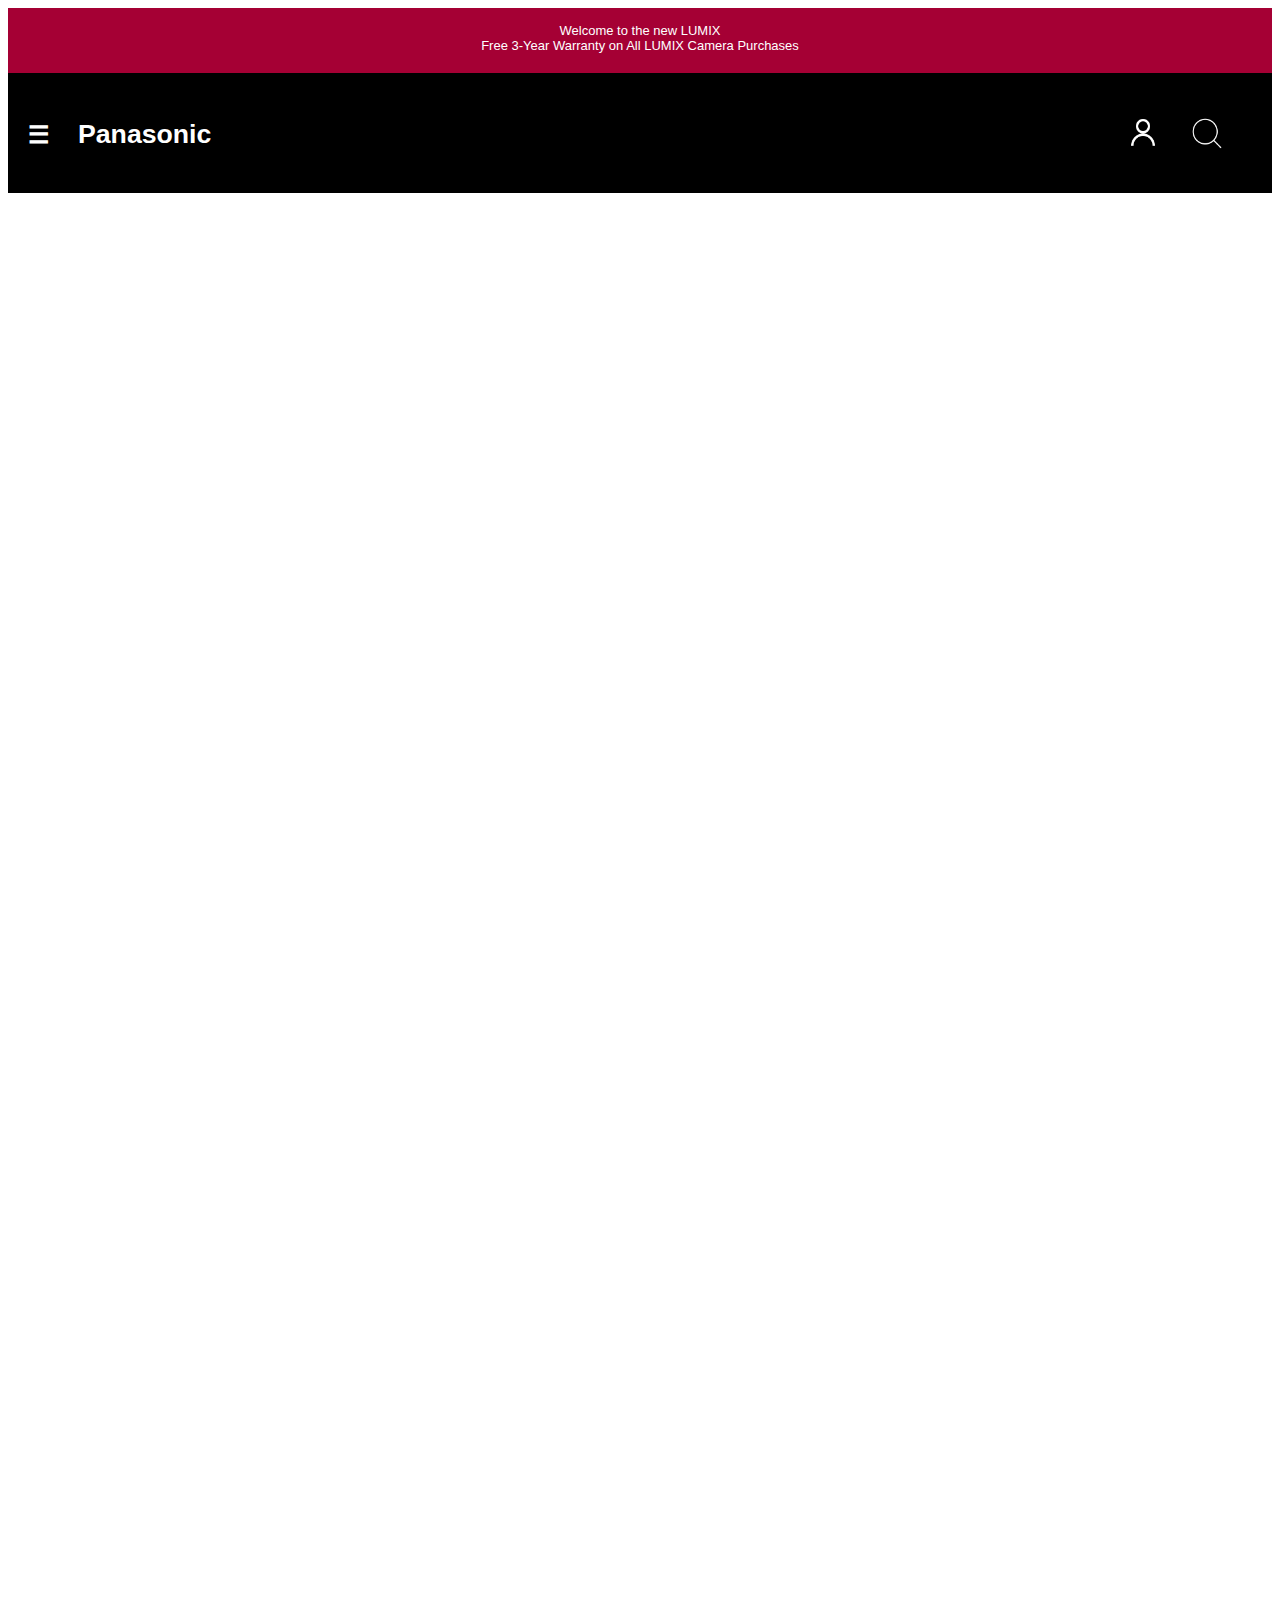
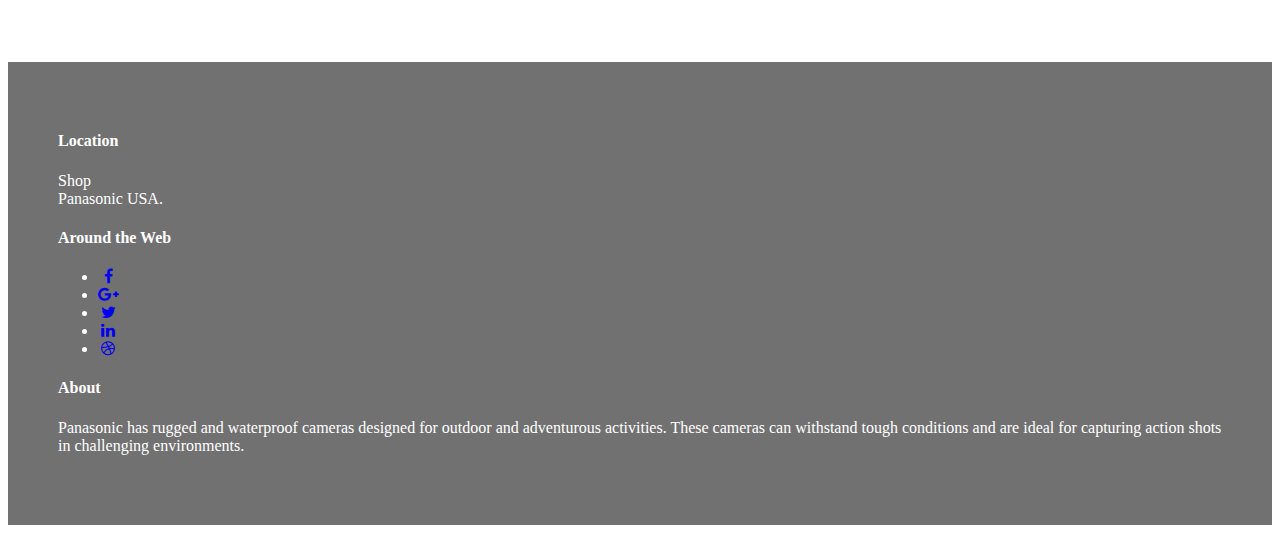
<file: eprojects 4-nov-23/index.html>
<!DOCTYPE html>
<html lang="en">

<head>
    <meta charset="UTF-8">
    <meta http-equiv="X-UA-Compatible" content="IE=edge">
    <meta name="viewport" content="width=device-width, initial-scale=1.0">
    <title>Digital Cameras</title>
    <link rel="icon" href="images/icon_logo-removebg-preview.png" type="image/x-icon">
    <link rel="stylesheet" href="style.css">
    <link rel="stylesheet" href="https://cdnjs.cloudflare.com/ajax/libs/font-awesome/4.7.0/css/font-awesome.min.css">
    <link rel="stylesheet" href="https://cdn.jsdelivr.net/npm/bootstrap@4.5.3/dist/css/bootstrap.min.css"
        integrity="sha384-TX8t27EcRE3e/ihU7zmQxVncDAy5uIKz4rEkgIXeMed4M0jlfIDPvg6uqKI2xXr2" crossorigin="anonymous">

</head>

<body>

    <!-- top carousel -->
    <div id="carouselExampleControls" class="carousel slide" class="Slide" data-ride="carousel">
        <div class="carousel-inner">
            <div class="carousel-item active">
                <p>Welcome to the new LUMIX</p>
            </div>
            <div class="carousel-item">
                <p>Free 3-Year Warranty on All LUMIX Camera Purchases</p>
            </div>
        </div>

        <a class="carousel-control-prev" href="#carouselExampleControls" role="button" data-slide="prev">
            <span class="carousel-control-prev-icon" aria-hidden="true"></span>
            <span class="sr-only">Previous</span>
        </a>

        <a class="carousel-control-next" href="#carouselExampleControls" role="button" data-slide="next">
            <span class="carousel-control-next-icon" aria-hidden="true"></span>
            <span class="sr-only">Next</span>
        </a>

    </div>

    <!-- navbar -->
    <div id="mySidenav" class="sidenav">

        <a href="javascript:void(0)" class="closebtn" onclick="closeNav()">&times;</a>

        <div class="dropdown nav-item" id="nav-slide">
            <a href="mountaineering.html" class="dropdown-toggle nav-link" type="button" id="dropdownMenuButton"
                data-toggle="dropdown"> Digital Cameras</a>
            <div class="dropdown-menu" id="slide-main">
                <a class="dropdown-item" href="G-Series.html">G Series</a>
                <a class="dropdown-item" href="S-Series.html">S Series</a>
                <a class="dropdown-item" href="Point&Camera.html">Points & Shoot</a>
            </div>
        </div>
        <a href="Lenses.html">Lenses</a>
        <a href="camcorders.html">Camcorders</a>
        <a href="Accesories.html">Accessories</a>
        <a href="contactus.html">Contact Us</a>
    </div>

    <!-- hamburger -->
    <div id="main">
        <h1>
            <span class="hamburger" style="cursor:pointer" onclick="openNav()">&#9776;</span>
            <a href="index.html" class="main-logo">Panasonic</a>
            <span class="search-icon" onclick="openSearch()"><img width="60%" src="images/icons8-search-64.png"></span>

            <span class="search-icon"> <a href="login.html"> <img width="60%" src="images/icons8-user-16.png"> </a>
            </span>


        </h1>
    </div>
    <!-- search icon -->
    <div id="search-overlay" class="overlay">
        <div class="search-container">
            <span class="close-icon" onclick="closeSearch()">&times;</span>
            <input class="search-input" type="text" name="search" placeholder="Search..">
        </div>
    </div>

    <!-- container 1 -->
    <div class="container-fluid">
        <div class="row">
            <div class="col-md-6 animated-element">

                <img width="100%" src="images/content-image.webp">
            </div>

            <div class="col-md-6 animated-element">
                <h1>Digital Cameras</h1>
                <p>Powerful video and still photography for a rich, limitless world in which creators at every
                    level, pro or novice, can feel the hum of excitement in their work. Panasonic's Lumix series
                    includes a variety of compact digital cameras, suitable for different photography needs. These
                    cameras are known for their compact size, ease of use, and often come with advanced features like
                    Leica lenses and 4K video recording.</p>
            </div>
        </div>
    </div>

    <!-- series container -->
    <div class="container-fluid animated-element">
        <div class="row">
            <!-- G-Series -->
            <div class="col-md-4">
                <div class="card image-container">
                    <a href="G-Series.html"> <img class="series-img" src="./cart images/cam1.webp">
                        <div class="text-overlay">
                            <p>G Series</p>
                        </div>
                    </a>
                </div>
            </div>

            <!-- S-Series -->
            <div class="col-md-4">
                <div class="card image-container">
                    <a href="S-Series.html"> <img class="series-img" src="./cart images/cam2.webp">
                        <div class="text-overlay">
                            <p>S Series</p>
                        </div>
                    </a>
                </div>
            </div>

            <!-- Point & Shoot Cameras -->
            <div class="col-md-4 ">
                <div class="card image-container">
                    <a href="Point&Camera.html"><img class="series-img" src="./cart images/cam3.webp">
                        <div class="text-overlay">
                            <p>Point & Shoot Cameras</p>
                        </div>
                    </a>
                </div>
            </div>
        </div>
    </div>







    <!-- Footer -->
    <footer class="footer text-center"
        style="background-color: #717171; padding-top: 20px; padding-bottom: 20px; color: white;">
        <div class="container-fluid">
            <div class="row">
                <div class="col-md-4">
                    <h4 class="text-uppercase mb-4">Location</h4>
                    <p class="lead mb-0">Shop
                        <br>Panasonic USA.
                    </p>
                </div>

                <div class="col-md-4">
                    <h4 class="text-uppercase mb-4">Around the Web</h4>
                    <ul class="list-inline mb-0">
                        <li class="list-inline-item">
                            <a class="btn btn-outline-light btn-social text-center rounded-circle"
                                href="https://www.facebook.com/Panasonic/">
                                <i class="fa fa-fw fa-facebook"></i>
                            </a>
                        </li>
                        <li class="list-inline-item">
                            <a class="btn btn-outline-light btn-social text-center rounded-circle"
                                href="https://www.google.com/search?q=panasonic+camera&oq=panasonic+c&aqs=chrome.0.69i59j69i57j0i512l3j69i60l3.4544j0j9&sourceid=chrome&ie=UTF-8">
                                <i class="fa fa-fw fa-google-plus"></i>
                            </a>
                        </li>
                        <li class="list-inline-item">
                            <a class="btn btn-outline-light btn-social text-center rounded-circle"
                                href="https://twitter.com/panasonic_mea?lang=en">
                                <i class="fa fa-fw fa-twitter"></i>
                            </a>
                        </li>
                        <li class="list-inline-item">
                            <a class="btn btn-outline-light btn-social text-center rounded-circle"
                                href="https://www.linkedin.com/company/panasonic/">
                                <i class="fa fa-fw fa-linkedin"></i>
                            </a>
                        </li>
                        <li class="list-inline-item">
                            <a class="btn btn-outline-light btn-social text-center rounded-circle"
                                href="https://dribbble.com/tags/panasonic?page=2">
                                <i class="fa fa-fw fa-dribbble"></i>
                            </a>
                        </li>
                    </ul>
                </div>



                <div class="col-md-4">
                    <h4 class="text-uppercase mb-4">About</h4>
                    <p class="lead mb-0">Panasonic has rugged and waterproof cameras designed for outdoor and
                        adventurous activities.
                        These cameras can withstand tough conditions and are ideal for capturing action shots in
                        challenging environments.
                </div>
            </div>
        </div>
    </footer>






















</body>

</html>

<script src="https://code.jquery.com/jquery-3.5.1.slim.min.js"
    integrity="sha384-DfXdz2htPH0lsSSs5nCTpuj/zy4C+OGpamoFVy38MVBnE+IbbVYUew+OrCXaRkfj"
    crossorigin="anonymous"></script>
<script src="https://cdn.jsdelivr.net/npm/bootstrap@4.5.3/dist/js/bootstrap.bundle.min.js"
    integrity="sha384-ho+j7jyWK8fNQe+A12Hb8AhRq26LrZ/JpcUGGOn+Y7RsweNrtN/tE3MoK7ZeZDyx"
    crossorigin="anonymous"></script>
<script src="https://cdn.jsdelivr.net/npm/popper.js@1.16.1/dist/umd/popper.min.js"
    integrity="sha384-9/reFTGAW83EW2RDu2S0VKaIzap3H66lZH81PoYlFhbGU+6BZp6G7niu735Sk7lN"
    crossorigin="anonymous"></script>
<script src="https://cdn.jsdelivr.net/npm/bootstrap@4.5.3/dist/js/bootstrap.min.js"
    integrity="sha384-w1Q4orYjBQndcko6MimVbzY0tgp4pWB4lZ7lr30WKz0vr/aWKhXdBNmNb5D92v7s"
    crossorigin="anonymous"></script>

<script>
    function openNav() {
        document.getElementById("mySidenav").style.width = "250px";
        document.getElementById("main").style.marginLeft = "250px";
        document.body.style.backgroundColor = "rgba(0,0,0,0.4)";
    }

    function closeNav() {
        document.getElementById("mySidenav").style.width = "0";
        document.getElementById("main").style.marginLeft = "0";
        document.body.style.backgroundColor = "white";
    }


    function openSearch() {
        document.getElementById("search-overlay").style.display = "block";
    }

    function closeSearch() {
        document.getElementById("search-overlay").style.display = "none";
    }




</script>



<script src="https://code.jquery.com/jquery-3.7.1.js" integrity="sha256-eKhayi8LEQwp4NKxN+CfCh+3qOVUtJn3QNZ0TciWLP4="
    crossorigin="anonymous"></script>

<script>


    $(document).ready(function () {
        $(".animated-element").addClass("animate");
    });



    // $(document).ready(function(){
    //     $ ('#nav-slide').click(function(){
    //         $('#slide-main').animate({
    //             height: 'toggle'
    //         });
    //     });
    // });









</script>
</file>
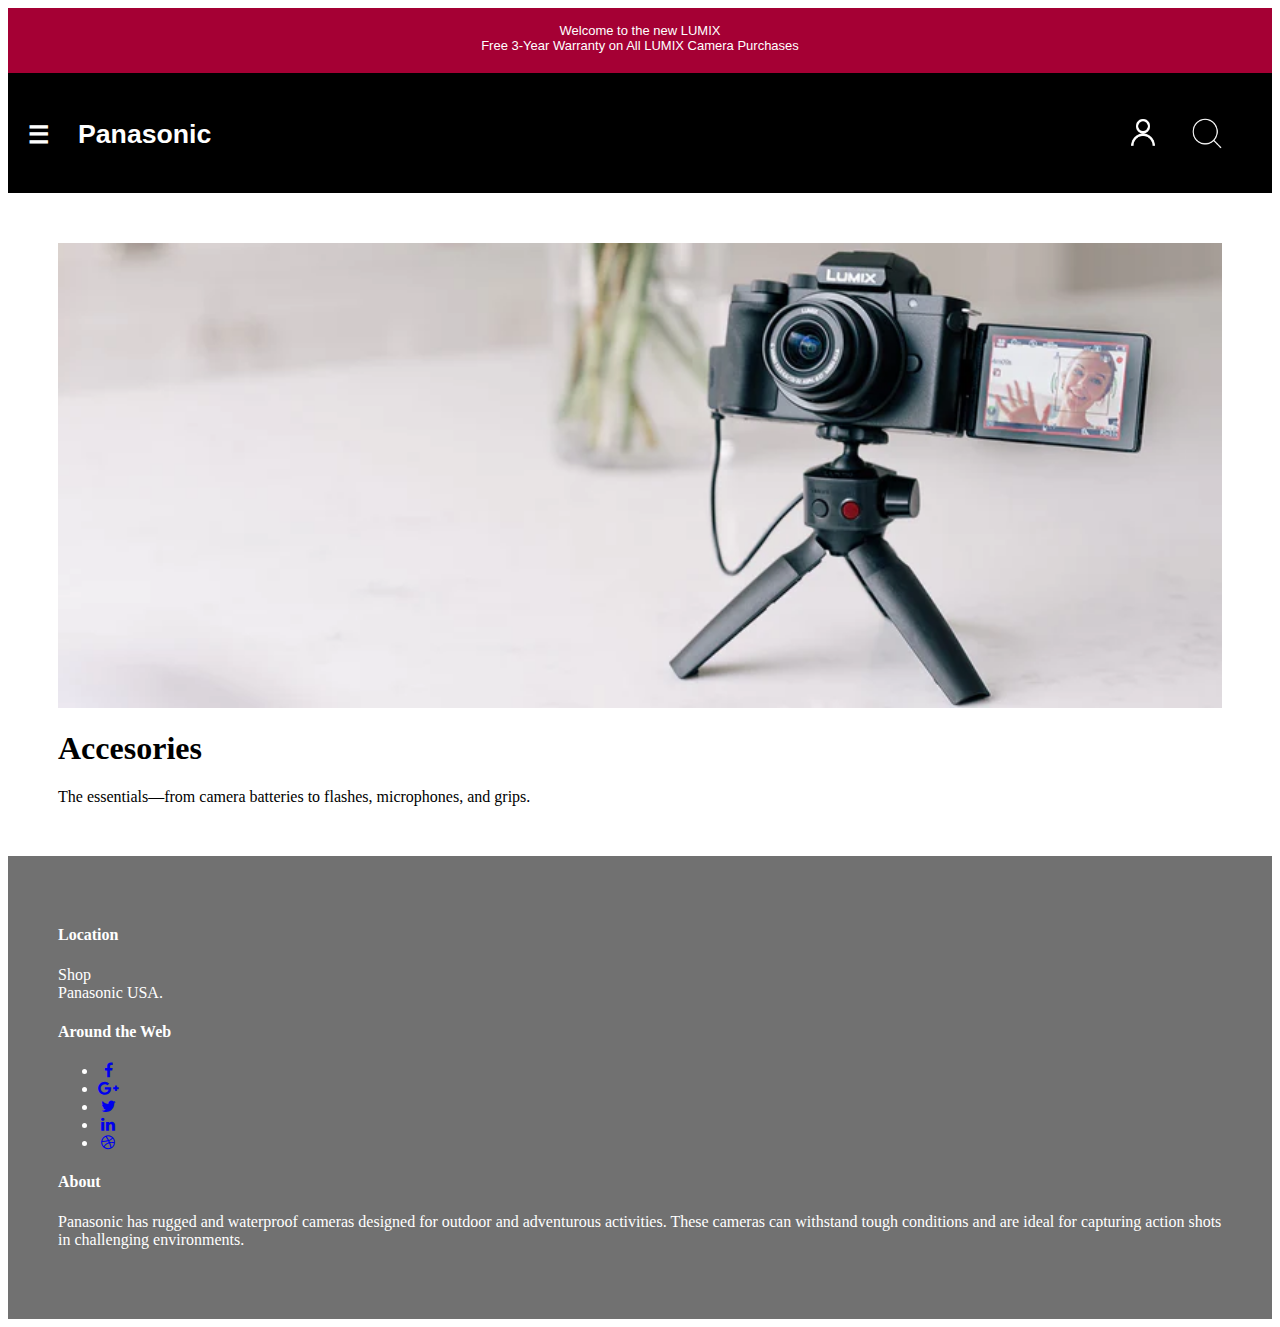
<file: eprojects 4-nov-23/Accesories.html>
<!DOCTYPE html>
<html lang="en">
<head>
    <meta charset="UTF-8">
    <meta name="viewport" content="width=device-width, initial-scale=1.0">
    <title>Accessories</title>
    <link rel="icon" href="images/icon_logo-removebg-preview.png" type="image/x-icon">
    <link rel="stylesheet" href="style.css">
    <link rel="stylesheet" href="https://cdnjs.cloudflare.com/ajax/libs/font-awesome/4.7.0/css/font-awesome.min.css">
    <link rel="stylesheet" href="https://cdn.jsdelivr.net/npm/bootstrap@4.5.3/dist/css/bootstrap.min.css"
        integrity="sha384-TX8t27EcRE3e/ihU7zmQxVncDAy5uIKz4rEkgIXeMed4M0jlfIDPvg6uqKI2xXr2" crossorigin="anonymous">
</head>
<body>
    
    <div id="carouselExampleControls" class="carousel slide" class="Slide" data-ride="carousel">
        <div class="carousel-inner">
            <div class="carousel-item active">
                <p>Welcome to the new LUMIX</p>
            </div>
            <div class="carousel-item">
                <p>Free 3-Year Warranty on All LUMIX Camera Purchases</p>
            </div>
        </div>

        <a class="carousel-control-prev" href="#carouselExampleControls" role="button" data-slide="prev">
            <span class="carousel-control-prev-icon" aria-hidden="true"></span>
            <span class="sr-only">Previous</span>
        </a>

        <a class="carousel-control-next" href="#carouselExampleControls" role="button" data-slide="next">
            <span class="carousel-control-next-icon" aria-hidden="true"></span>
            <span class="sr-only">Next</span>
        </a>

    </div>


    <div id="mySidenav" class="sidenav">

        <a href="javascript:void(0)" class="closebtn" onclick="closeNav()">&times;</a>

        <div class="dropdown nav-item" id="nav-slide">
            <a href="mountaineering.html" class="dropdown-toggle nav-link" type="button" id="dropdownMenuButton"
                data-toggle="dropdown"> Digital Cameras</a>
            <div class="dropdown-menu" id="slide-main">
                <a class="dropdown-item" href="G-Series.html">G Series</a>
                <a class="dropdown-item" href="S-Series.html">S Series</a>
                <a class="dropdown-item" href="Point&Camera.html">Points & Shoot</a>
            </div>
        </div>
        <a href="Lenses.html">Lenses</a>
        <a href="camcorders.html">Camcorders</a>
        <a href="Accesories.html">Accessories</a>
        <a href="contactus.html">Contact Us</a>
    </div>


    <div id="main">
        <h1>
            <span class="hamburger" style="cursor:pointer" onclick="openNav()">&#9776;</span>
            <a href="index.html" class="main-logo">Panasonic</a>
            <span class="search-icon" onclick="openSearch()"><img width="60%" src="images/icons8-search-64.png"></span>

            <span class="search-icon"> <a href="login.html"> <img width="60%" src="images/icons8-user-16.png"> </a>
            </span>


        </h1>
    </div>

    <div id="search-overlay" class="overlay">
        <div class="search-container">
            <span class="close-icon" onclick="closeSearch()">&times;</span>
            <input class="search-input" type="text" name="search" placeholder="Search..">
        </div>
    </div>



    <div class="container-fluid">
        <div class="row">
            <div class="col-md-6">

                <img width="100%" src="cart images/Accessories.webp">
            </div>

            <div class="col-md-6">
                <h1>Accesories</h1>
                <p>The essentials—from camera batteries to flashes, microphones, and grips.</p>
            </div>
        </div>
    </div>







    

        <!-- Footer -->
        <footer class="footer text-center"
        style="background-color: #717171; padding-top: 20px; padding-bottom: 20px; color: white;">
        <div class="container-fluid">
            <div class="row">
                <div class="col-md-4">
                    <h4 class="text-uppercase mb-4">Location</h4>
                    <p class="lead mb-0">Shop
                        <br>Panasonic USA.
                    </p>
                </div>

                <div class="col-md-4">
                    <h4 class="text-uppercase mb-4">Around the Web</h4>
                    <ul class="list-inline mb-0">
                        <li class="list-inline-item">
                            <a class="btn btn-outline-light btn-social text-center rounded-circle"
                                href="https://www.facebook.com/Panasonic/">
                                <i class="fa fa-fw fa-facebook"></i>
                            </a>
                        </li>
                        <li class="list-inline-item">
                            <a class="btn btn-outline-light btn-social text-center rounded-circle"
                                href="https://www.google.com/search?q=panasonic+camera&oq=panasonic+c&aqs=chrome.0.69i59j69i57j0i512l3j69i60l3.4544j0j9&sourceid=chrome&ie=UTF-8">
                                <i class="fa fa-fw fa-google-plus"></i>
                            </a>
                        </li>
                        <li class="list-inline-item">
                            <a class="btn btn-outline-light btn-social text-center rounded-circle"
                                href="https://twitter.com/panasonic_mea?lang=en">
                                <i class="fa fa-fw fa-twitter"></i>
                            </a>
                        </li>
                        <li class="list-inline-item">
                            <a class="btn btn-outline-light btn-social text-center rounded-circle"
                                href="https://www.linkedin.com/company/panasonic/">
                                <i class="fa fa-fw fa-linkedin"></i>
                            </a>
                        </li>
                        <li class="list-inline-item">
                            <a class="btn btn-outline-light btn-social text-center rounded-circle"
                                href="https://dribbble.com/tags/panasonic?page=2">
                                <i class="fa fa-fw fa-dribbble"></i>
                            </a>
                        </li>
                    </ul>
                </div>



                <div class="col-md-4">
                    <h4 class="text-uppercase mb-4">About</h4>
                    <p class="lead mb-0">Panasonic has rugged and waterproof cameras designed for outdoor and
                        adventurous activities.
                        These cameras can withstand tough conditions and are ideal for capturing action shots in
                        challenging environments.
                </div>
            </div>
        </div>
    </footer>






</body>

</html>

<script src="https://code.jquery.com/jquery-3.5.1.slim.min.js"
    integrity="sha384-DfXdz2htPH0lsSSs5nCTpuj/zy4C+OGpamoFVy38MVBnE+IbbVYUew+OrCXaRkfj"
    crossorigin="anonymous"></script>
<script src="https://cdn.jsdelivr.net/npm/bootstrap@4.5.3/dist/js/bootstrap.bundle.min.js"
    integrity="sha384-ho+j7jyWK8fNQe+A12Hb8AhRq26LrZ/JpcUGGOn+Y7RsweNrtN/tE3MoK7ZeZDyx"
    crossorigin="anonymous"></script>
<script src="https://cdn.jsdelivr.net/npm/popper.js@1.16.1/dist/umd/popper.min.js"
    integrity="sha384-9/reFTGAW83EW2RDu2S0VKaIzap3H66lZH81PoYlFhbGU+6BZp6G7niu735Sk7lN"
    crossorigin="anonymous"></script>
<script src="https://cdn.jsdelivr.net/npm/bootstrap@4.5.3/dist/js/bootstrap.min.js"
    integrity="sha384-w1Q4orYjBQndcko6MimVbzY0tgp4pWB4lZ7lr30WKz0vr/aWKhXdBNmNb5D92v7s"
    crossorigin="anonymous"></script>

<script>
    function openNav() {
        document.getElementById("mySidenav").style.width = "250px";
        document.getElementById("main").style.marginLeft = "250px";
        document.body.style.backgroundColor = "rgba(0,0,0,0.4)";
    }

    function closeNav() {
        document.getElementById("mySidenav").style.width = "0";
        document.getElementById("main").style.marginLeft = "0";
        document.body.style.backgroundColor = "white";
    }


    function openSearch() {
        document.getElementById("search-overlay").style.display = "block";
    }

    function closeSearch() {
        document.getElementById("search-overlay").style.display = "none";
    }




</script>



<script src="https://code.jquery.com/jquery-3.7.1.js" integrity="sha256-eKhayi8LEQwp4NKxN+CfCh+3qOVUtJn3QNZ0TciWLP4="
    crossorigin="anonymous"></script>

<script>


    $(document).ready(function () {
        $(".animated-element").addClass("animate");
    });
</file>
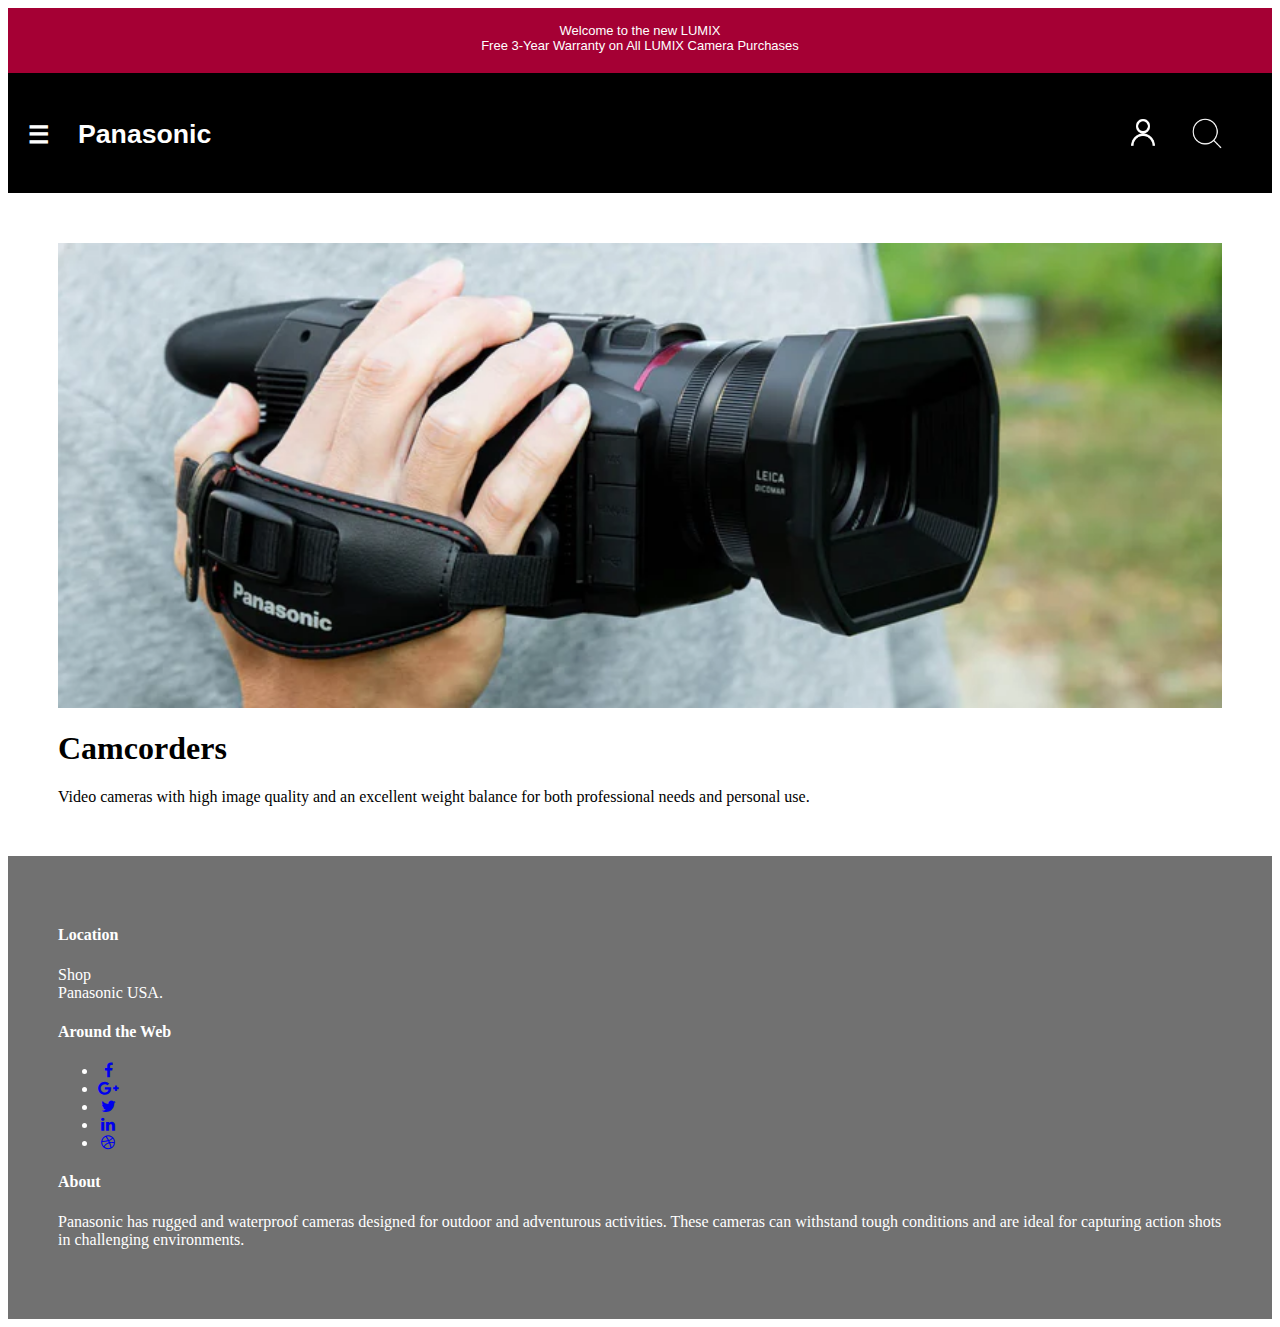
<file: eprojects 4-nov-23/camcorders.html>
<!DOCTYPE html>
<html lang="en">
<head>
    <meta charset="UTF-8">
    <meta name="viewport" content="width=device-width, initial-scale=1.0">
    <title>Camcorders</title>
    <link rel="icon" href="images/icon_logo-removebg-preview.png" type="image/x-icon">
    <link rel="stylesheet" href="style.css">
    <link rel="stylesheet" href="https://cdnjs.cloudflare.com/ajax/libs/font-awesome/4.7.0/css/font-awesome.min.css">
    <link rel="stylesheet" href="https://cdn.jsdelivr.net/npm/bootstrap@4.5.3/dist/css/bootstrap.min.css"
        integrity="sha384-TX8t27EcRE3e/ihU7zmQxVncDAy5uIKz4rEkgIXeMed4M0jlfIDPvg6uqKI2xXr2" crossorigin="anonymous">
</head>
<body>
    
    <div id="carouselExampleControls" class="carousel slide" class="Slide" data-ride="carousel">
        <div class="carousel-inner">
            <div class="carousel-item active">
                <p>Welcome to the new LUMIX</p>
            </div>
            <div class="carousel-item">
                <p>Free 3-Year Warranty on All LUMIX Camera Purchases</p>
            </div>
        </div>

        <a class="carousel-control-prev" href="#carouselExampleControls" role="button" data-slide="prev">
            <span class="carousel-control-prev-icon" aria-hidden="true"></span>
            <span class="sr-only">Previous</span>
        </a>

        <a class="carousel-control-next" href="#carouselExampleControls" role="button" data-slide="next">
            <span class="carousel-control-next-icon" aria-hidden="true"></span>
            <span class="sr-only">Next</span>
        </a>

    </div>


    <div id="mySidenav" class="sidenav">

        <a href="javascript:void(0)" class="closebtn" onclick="closeNav()">&times;</a>

        <div class="dropdown nav-item" id="nav-slide">
            <a href="mountaineering.html" class="dropdown-toggle nav-link" type="button" id="dropdownMenuButton"
                data-toggle="dropdown"> Digital Cameras</a>
            <div class="dropdown-menu" id="slide-main">
                <a class="dropdown-item" href="G-Series.html">G Series</a>
                <a class="dropdown-item" href="S-Series.html">S Series</a>
                <a class="dropdown-item" href="Point&Camera.html">Points & Shoot</a>
            </div>
        </div>
        <a href="Lenses.html">Lenses</a>
        <a href="camcorders.html">Camcorders</a>
        <a href="Accesories.html">Accessories</a>
        <a href="contactus.html">Contact Us</a>
    </div>


    <div id="main">
        <h1>
            <span class="hamburger" style="cursor:pointer" onclick="openNav()">&#9776;</span>
            <a href="index.html" class="main-logo">Panasonic</a>
            <span class="search-icon" onclick="openSearch()"><img width="60%" src="images/icons8-search-64.png"></span>

            <span class="search-icon"> <a href="login.html"> <img width="60%" src="images/icons8-user-16.png"> </a>
            </span>


        </h1>
    </div>

    <div id="search-overlay" class="overlay">
        <div class="search-container">
            <span class="close-icon" onclick="closeSearch()">&times;</span>
            <input class="search-input" type="text" name="search" placeholder="Search..">
        </div>
    </div>



    <div class="container-fluid">
        <div class="row">
            <div class="col-md-6">

                <img width="100%" src="cart images/camcorders.webp">
            </div>

            <div class="col-md-6">
                <h1>Camcorders</h1>
                <p>Video cameras with high image quality and an excellent weight balance for both professional needs and personal use.</p>
            </div>
        </div>
    </div>







    

        <!-- Footer -->
        <footer class="footer text-center"
        style="background-color: #717171; padding-top: 20px; padding-bottom: 20px; color: white;">
        <div class="container-fluid">
            <div class="row">
                <div class="col-md-4">
                    <h4 class="text-uppercase mb-4">Location</h4>
                    <p class="lead mb-0">Shop
                        <br>Panasonic USA.
                    </p>
                </div>

                <div class="col-md-4">
                    <h4 class="text-uppercase mb-4">Around the Web</h4>
                    <ul class="list-inline mb-0">
                        <li class="list-inline-item">
                            <a class="btn btn-outline-light btn-social text-center rounded-circle"
                                href="https://www.facebook.com/Panasonic/">
                                <i class="fa fa-fw fa-facebook"></i>
                            </a>
                        </li>
                        <li class="list-inline-item">
                            <a class="btn btn-outline-light btn-social text-center rounded-circle"
                                href="https://www.google.com/search?q=panasonic+camera&oq=panasonic+c&aqs=chrome.0.69i59j69i57j0i512l3j69i60l3.4544j0j9&sourceid=chrome&ie=UTF-8">
                                <i class="fa fa-fw fa-google-plus"></i>
                            </a>
                        </li>
                        <li class="list-inline-item">
                            <a class="btn btn-outline-light btn-social text-center rounded-circle"
                                href="https://twitter.com/panasonic_mea?lang=en">
                                <i class="fa fa-fw fa-twitter"></i>
                            </a>
                        </li>
                        <li class="list-inline-item">
                            <a class="btn btn-outline-light btn-social text-center rounded-circle"
                                href="https://www.linkedin.com/company/panasonic/">
                                <i class="fa fa-fw fa-linkedin"></i>
                            </a>
                        </li>
                        <li class="list-inline-item">
                            <a class="btn btn-outline-light btn-social text-center rounded-circle"
                                href="https://dribbble.com/tags/panasonic?page=2">
                                <i class="fa fa-fw fa-dribbble"></i>
                            </a>
                        </li>
                    </ul>
                </div>



                <div class="col-md-4">
                    <h4 class="text-uppercase mb-4">About</h4>
                    <p class="lead mb-0">Panasonic has rugged and waterproof cameras designed for outdoor and
                        adventurous activities.
                        These cameras can withstand tough conditions and are ideal for capturing action shots in
                        challenging environments.
                </div>
            </div>
        </div>
    </footer>

</body>
</html>

<script src="https://code.jquery.com/jquery-3.5.1.slim.min.js"
    integrity="sha384-DfXdz2htPH0lsSSs5nCTpuj/zy4C+OGpamoFVy38MVBnE+IbbVYUew+OrCXaRkfj"
    crossorigin="anonymous"></script>
<script src="https://cdn.jsdelivr.net/npm/bootstrap@4.5.3/dist/js/bootstrap.bundle.min.js"
    integrity="sha384-ho+j7jyWK8fNQe+A12Hb8AhRq26LrZ/JpcUGGOn+Y7RsweNrtN/tE3MoK7ZeZDyx"
    crossorigin="anonymous"></script>
<script src="https://cdn.jsdelivr.net/npm/popper.js@1.16.1/dist/umd/popper.min.js"
    integrity="sha384-9/reFTGAW83EW2RDu2S0VKaIzap3H66lZH81PoYlFhbGU+6BZp6G7niu735Sk7lN"
    crossorigin="anonymous"></script>
<script src="https://cdn.jsdelivr.net/npm/bootstrap@4.5.3/dist/js/bootstrap.min.js"
    integrity="sha384-w1Q4orYjBQndcko6MimVbzY0tgp4pWB4lZ7lr30WKz0vr/aWKhXdBNmNb5D92v7s"
    crossorigin="anonymous"></script>

<script>
    function openNav() {
        document.getElementById("mySidenav").style.width = "250px";
        document.getElementById("main").style.marginLeft = "250px";
        document.body.style.backgroundColor = "rgba(0,0,0,0.4)";
    }

    function closeNav() {
        document.getElementById("mySidenav").style.width = "0";
        document.getElementById("main").style.marginLeft = "0";
        document.body.style.backgroundColor = "white";
    }


    function openSearch() {
        document.getElementById("search-overlay").style.display = "block";
    }

    function closeSearch() {
        document.getElementById("search-overlay").style.display = "none";
    }




</script>



<script src="https://code.jquery.com/jquery-3.7.1.js" integrity="sha256-eKhayi8LEQwp4NKxN+CfCh+3qOVUtJn3QNZ0TciWLP4="
    crossorigin="anonymous"></script>

<script>


    $(document).ready(function () {
        $(".animated-element").addClass("animate");
    });
</file>
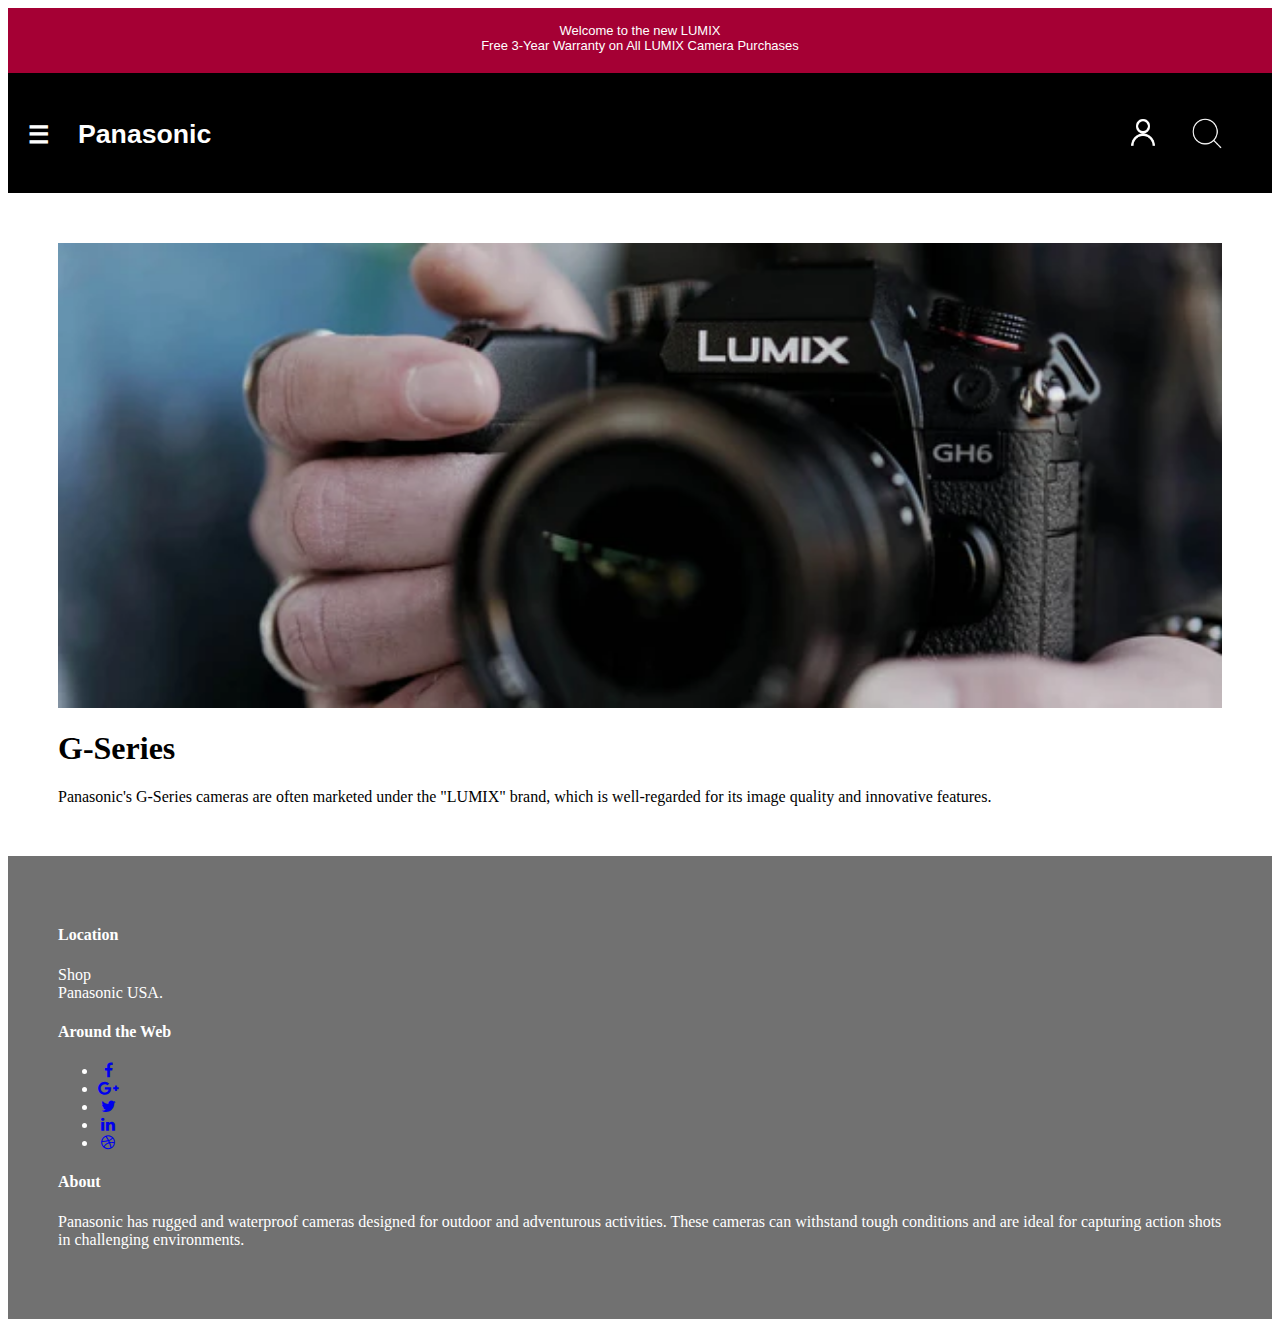
<file: eprojects 4-nov-23/G-Series.html>
<!DOCTYPE html>
<html lang="en">
<head>
    <meta charset="UTF-8">
    <meta name="viewport" content="width=device-width, initial-scale=1.0">
    <title>G-Series</title>
    <link rel="icon" href="images/icon_logo-removebg-preview.png" type="image/x-icon">
    <link rel="stylesheet" href="style.css">
    <link rel="stylesheet" href="https://cdnjs.cloudflare.com/ajax/libs/font-awesome/4.7.0/css/font-awesome.min.css">
    <link rel="stylesheet" href="https://cdn.jsdelivr.net/npm/bootstrap@4.5.3/dist/css/bootstrap.min.css"
        integrity="sha384-TX8t27EcRE3e/ihU7zmQxVncDAy5uIKz4rEkgIXeMed4M0jlfIDPvg6uqKI2xXr2" crossorigin="anonymous">
</head>
<body>
    
    <div id="carouselExampleControls" class="carousel slide" class="Slide" data-ride="carousel">
        <div class="carousel-inner">
            <div class="carousel-item active">
                <p>Welcome to the new LUMIX</p>
            </div>
            <div class="carousel-item">
                <p>Free 3-Year Warranty on All LUMIX Camera Purchases</p>
            </div>
        </div>

        <a class="carousel-control-prev" href="#carouselExampleControls" role="button" data-slide="prev">
            <span class="carousel-control-prev-icon" aria-hidden="true"></span>
            <span class="sr-only">Previous</span>
        </a>

        <a class="carousel-control-next" href="#carouselExampleControls" role="button" data-slide="next">
            <span class="carousel-control-next-icon" aria-hidden="true"></span>
            <span class="sr-only">Next</span>
        </a>

    </div>


    <div id="mySidenav" class="sidenav">

        <a href="javascript:void(0)" class="closebtn" onclick="closeNav()">&times;</a>

        <div class="dropdown nav-item" id="nav-slide">
            <a href="mountaineering.html" class="dropdown-toggle nav-link" type="button" id="dropdownMenuButton"
                data-toggle="dropdown"> Digital Cameras</a>
            <div class="dropdown-menu" id="slide-main">
                <a class="dropdown-item" href="G-Series.html">G Series</a>
                <a class="dropdown-item" href="S-Series.html">S Series</a>
                <a class="dropdown-item" href="Point&Camera.html">Points & Shoot</a>
            </div>
        </div>
        <a href="Lenses.html">Lenses</a>
        <a href="camcorders.html">Camcorders</a>
        <a href="Accesories.html">Accessories</a>
        <a href="contactus.html">Contact Us</a>
    </div>


    <div id="main">
        <h1>
            <span class="hamburger" style="cursor:pointer" onclick="openNav()">&#9776;</span>
            <a href="index.html" class="main-logo">Panasonic</a>
            <span class="search-icon" onclick="openSearch()"><img width="60%" src="images/icons8-search-64.png"></span>

            <span class="search-icon"> <a href="login.html"> <img width="60%" src="images/icons8-user-16.png"> </a>
            </span>


        </h1>
    </div>

    <div id="search-overlay" class="overlay">
        <div class="search-container">
            <span class="close-icon" onclick="closeSearch()">&times;</span>
            <input class="search-input" type="text" name="search" placeholder="Search..">
        </div>
    </div>


    <div class="container-fluid">
        <div class="row">
            <div class="col-md-6">

                <img width="100%" src="cart images/cam1.webp">
            </div>

            <div class="col-md-6">
                <h1>G-Series</h1>
                <p>Panasonic's G-Series cameras are often marketed under the "LUMIX" brand, which is well-regarded for its image quality and innovative features.</p>
            </div>
        </div>
    </div>









    

        <!-- Footer -->
        <footer class="footer text-center"
        style="background-color: #717171; padding-top: 20px; padding-bottom: 20px; color: white;">
        <div class="container-fluid">
            <div class="row">
                <div class="col-md-4">
                    <h4 class="text-uppercase mb-4">Location</h4>
                    <p class="lead mb-0">Shop
                        <br>Panasonic USA.
                    </p>
                </div>

                <div class="col-md-4">
                    <h4 class="text-uppercase mb-4">Around the Web</h4>
                    <ul class="list-inline mb-0">
                        <li class="list-inline-item">
                            <a class="btn btn-outline-light btn-social text-center rounded-circle"
                                href="https://www.facebook.com/Panasonic/">
                                <i class="fa fa-fw fa-facebook"></i>
                            </a>
                        </li>
                        <li class="list-inline-item">
                            <a class="btn btn-outline-light btn-social text-center rounded-circle"
                                href="https://www.google.com/search?q=panasonic+camera&oq=panasonic+c&aqs=chrome.0.69i59j69i57j0i512l3j69i60l3.4544j0j9&sourceid=chrome&ie=UTF-8">
                                <i class="fa fa-fw fa-google-plus"></i>
                            </a>
                        </li>
                        <li class="list-inline-item">
                            <a class="btn btn-outline-light btn-social text-center rounded-circle"
                                href="https://twitter.com/panasonic_mea?lang=en">
                                <i class="fa fa-fw fa-twitter"></i>
                            </a>
                        </li>
                        <li class="list-inline-item">
                            <a class="btn btn-outline-light btn-social text-center rounded-circle"
                                href="https://www.linkedin.com/company/panasonic/">
                                <i class="fa fa-fw fa-linkedin"></i>
                            </a>
                        </li>
                        <li class="list-inline-item">
                            <a class="btn btn-outline-light btn-social text-center rounded-circle"
                                href="https://dribbble.com/tags/panasonic?page=2">
                                <i class="fa fa-fw fa-dribbble"></i>
                            </a>
                        </li>
                    </ul>
                </div>



                <div class="col-md-4">
                    <h4 class="text-uppercase mb-4">About</h4>
                    <p class="lead mb-0">Panasonic has rugged and waterproof cameras designed for outdoor and
                        adventurous activities.
                        These cameras can withstand tough conditions and are ideal for capturing action shots in
                        challenging environments.
                </div>
            </div>
        </div>
    </footer>

</body>
</html>

<script src="https://code.jquery.com/jquery-3.5.1.slim.min.js"
    integrity="sha384-DfXdz2htPH0lsSSs5nCTpuj/zy4C+OGpamoFVy38MVBnE+IbbVYUew+OrCXaRkfj"
    crossorigin="anonymous"></script>
<script src="https://cdn.jsdelivr.net/npm/bootstrap@4.5.3/dist/js/bootstrap.bundle.min.js"
    integrity="sha384-ho+j7jyWK8fNQe+A12Hb8AhRq26LrZ/JpcUGGOn+Y7RsweNrtN/tE3MoK7ZeZDyx"
    crossorigin="anonymous"></script>
<script src="https://cdn.jsdelivr.net/npm/popper.js@1.16.1/dist/umd/popper.min.js"
    integrity="sha384-9/reFTGAW83EW2RDu2S0VKaIzap3H66lZH81PoYlFhbGU+6BZp6G7niu735Sk7lN"
    crossorigin="anonymous"></script>
<script src="https://cdn.jsdelivr.net/npm/bootstrap@4.5.3/dist/js/bootstrap.min.js"
    integrity="sha384-w1Q4orYjBQndcko6MimVbzY0tgp4pWB4lZ7lr30WKz0vr/aWKhXdBNmNb5D92v7s"
    crossorigin="anonymous"></script>

<script>
    function openNav() {
        document.getElementById("mySidenav").style.width = "250px";
        document.getElementById("main").style.marginLeft = "250px";
        document.body.style.backgroundColor = "rgba(0,0,0,0.4)";
    }

    function closeNav() {
        document.getElementById("mySidenav").style.width = "0";
        document.getElementById("main").style.marginLeft = "0";
        document.body.style.backgroundColor = "white";
    }


    function openSearch() {
        document.getElementById("search-overlay").style.display = "block";
    }

    function closeSearch() {
        document.getElementById("search-overlay").style.display = "none";
    }




</script>



<script src="https://code.jquery.com/jquery-3.7.1.js" integrity="sha256-eKhayi8LEQwp4NKxN+CfCh+3qOVUtJn3QNZ0TciWLP4="
    crossorigin="anonymous"></script>

<script>


    $(document).ready(function () {
        $(".animated-element").addClass("animate");
    });
</file>
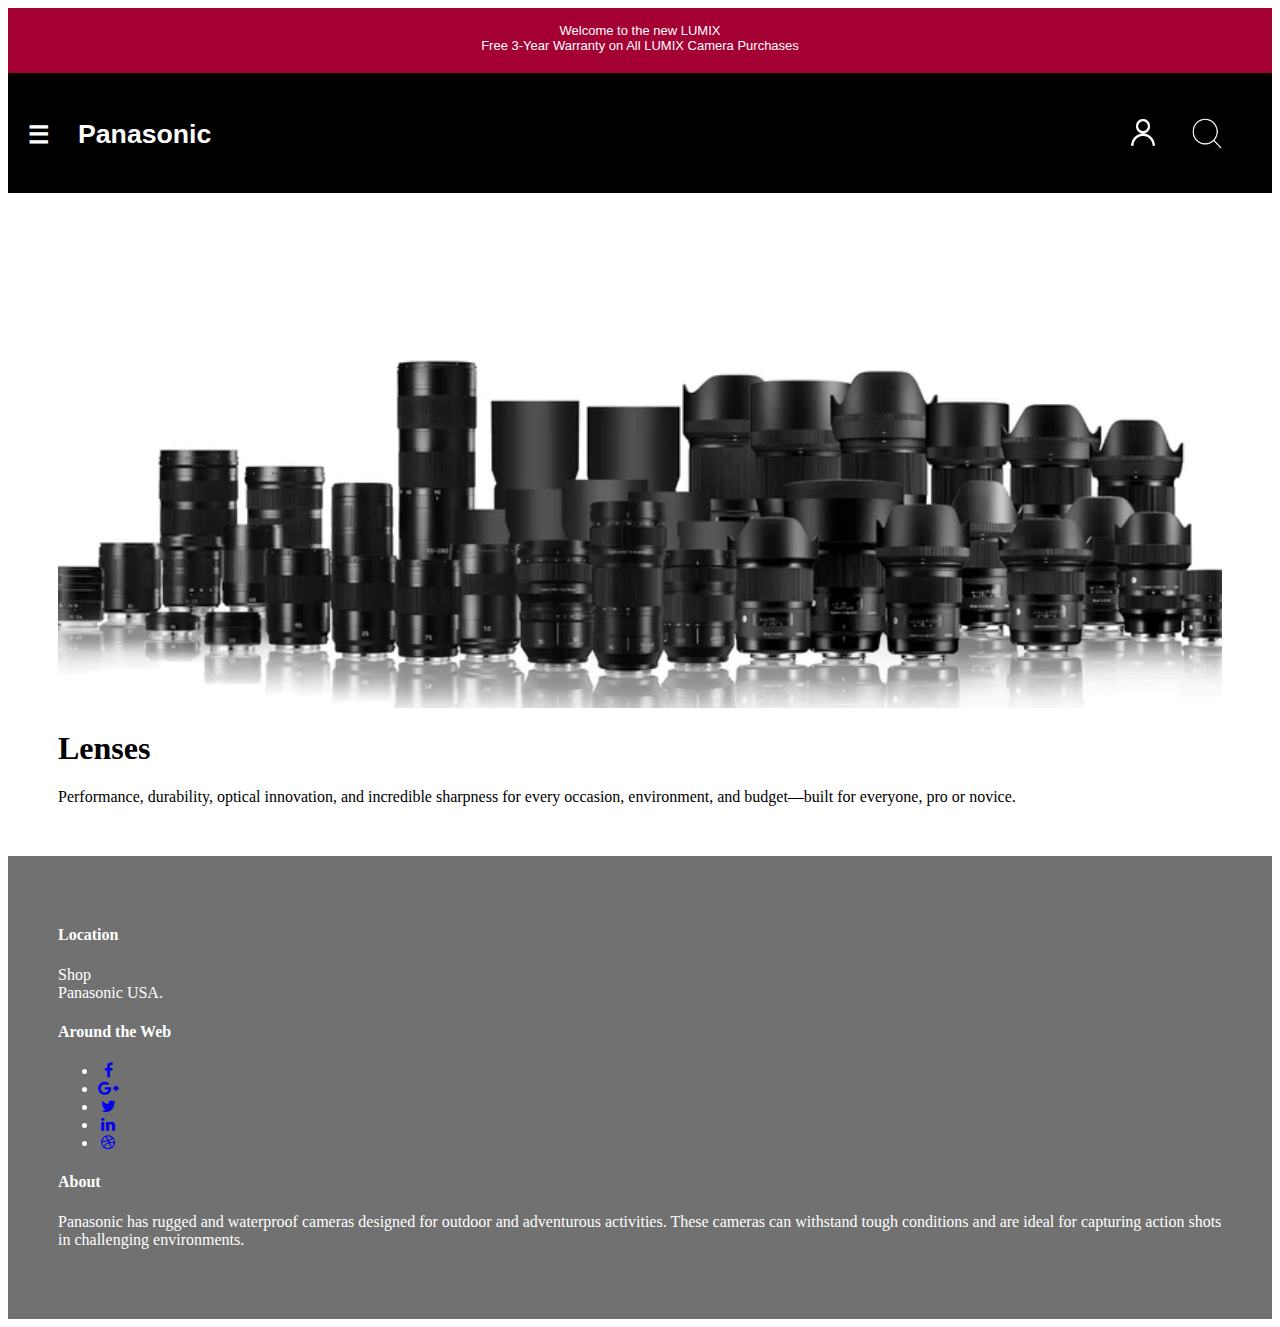
<file: eprojects 4-nov-23/Lenses.html>
<!DOCTYPE html>
<html lang="en">
<head>
    <meta charset="UTF-8">
    <meta name="viewport" content="width=device-width, initial-scale=1.0">
    <title>Lenses</title>
    <link rel="icon" href="images/icon_logo-removebg-preview.png" type="image/x-icon">
    <link rel="stylesheet" href="style.css">
    <link rel="stylesheet" href="https://cdnjs.cloudflare.com/ajax/libs/font-awesome/4.7.0/css/font-awesome.min.css">
    <link rel="stylesheet" href="https://cdn.jsdelivr.net/npm/bootstrap@4.5.3/dist/css/bootstrap.min.css"
        integrity="sha384-TX8t27EcRE3e/ihU7zmQxVncDAy5uIKz4rEkgIXeMed4M0jlfIDPvg6uqKI2xXr2" crossorigin="anonymous">
</head>
<body>
    
    <div id="carouselExampleControls" class="carousel slide" class="Slide" data-ride="carousel">
        <div class="carousel-inner">
            <div class="carousel-item active">
                <p>Welcome to the new LUMIX</p>
            </div>
            <div class="carousel-item">
                <p>Free 3-Year Warranty on All LUMIX Camera Purchases</p>
            </div>
        </div>

        <a class="carousel-control-prev" href="#carouselExampleControls" role="button" data-slide="prev">
            <span class="carousel-control-prev-icon" aria-hidden="true"></span>
            <span class="sr-only">Previous</span>
        </a>

        <a class="carousel-control-next" href="#carouselExampleControls" role="button" data-slide="next">
            <span class="carousel-control-next-icon" aria-hidden="true"></span>
            <span class="sr-only">Next</span>
        </a>

    </div>


    <div id="mySidenav" class="sidenav">

        <a href="javascript:void(0)" class="closebtn" onclick="closeNav()">&times;</a>

        <div class="dropdown nav-item" id="nav-slide">
            <a href="mountaineering.html" class="dropdown-toggle nav-link" type="button" id="dropdownMenuButton"
                data-toggle="dropdown"> Digital Cameras</a>
            <div class="dropdown-menu" id="slide-main">
                <a class="dropdown-item" href="G-Series.html">G Series</a>
                <a class="dropdown-item" href="S-Series.html">S Series</a>
                <a class="dropdown-item" href="Point&Camera.html">Points & Shoot</a>
            </div>
        </div>
        <a href="Lenses.html">Lenses</a>
        <a href="camcorders.html">Camcorders</a>
        <a href="Accesories.html">Accessories</a>
        <a href="contactus.html">Contact Us</a>
    </div>


    <div id="main">
        <h1>
            <span class="hamburger" style="cursor:pointer" onclick="openNav()">&#9776;</span>
            <a href="index.html" class="main-logo">Panasonic</a>
            <span class="search-icon" onclick="openSearch()"><img width="60%" src="images/icons8-search-64.png"></span>

            <span class="search-icon"> <a href="login.html"> <img width="60%" src="images/icons8-user-16.png"> </a>
            </span>


        </h1>
    </div>

    <div id="search-overlay" class="overlay">
        <div class="search-container">
            <span class="close-icon" onclick="closeSearch()">&times;</span>
            <input class="search-input" type="text" name="search" placeholder="Search..">
        </div>
    </div>



    <div class="container-fluid">
        <div class="row">
            <div class="col-md-6">

                <img width="100%" src="cart images/lenses.webp">
            </div>

            <div class="col-md-6">
                <h1>Lenses</h1>
                <p>Performance, durability, optical innovation, and incredible sharpness for every occasion, environment, and budget—built for everyone, pro or novice.</p>
            </div>
        </div>
    </div>







    

        <!-- Footer -->
        <footer class="footer text-center"
        style="background-color: #717171; padding-top: 20px; padding-bottom: 20px; color: white;">
        <div class="container-fluid">
            <div class="row">
                <div class="col-md-4">
                    <h4 class="text-uppercase mb-4">Location</h4>
                    <p class="lead mb-0">Shop
                        <br>Panasonic USA.
                    </p>
                </div>

                <div class="col-md-4">
                    <h4 class="text-uppercase mb-4">Around the Web</h4>
                    <ul class="list-inline mb-0">
                        <li class="list-inline-item">
                            <a class="btn btn-outline-light btn-social text-center rounded-circle"
                                href="https://www.facebook.com/Panasonic/">
                                <i class="fa fa-fw fa-facebook"></i>
                            </a>
                        </li>
                        <li class="list-inline-item">
                            <a class="btn btn-outline-light btn-social text-center rounded-circle"
                                href="https://www.google.com/search?q=panasonic+camera&oq=panasonic+c&aqs=chrome.0.69i59j69i57j0i512l3j69i60l3.4544j0j9&sourceid=chrome&ie=UTF-8">
                                <i class="fa fa-fw fa-google-plus"></i>
                            </a>
                        </li>
                        <li class="list-inline-item">
                            <a class="btn btn-outline-light btn-social text-center rounded-circle"
                                href="https://twitter.com/panasonic_mea?lang=en">
                                <i class="fa fa-fw fa-twitter"></i>
                            </a>
                        </li>
                        <li class="list-inline-item">
                            <a class="btn btn-outline-light btn-social text-center rounded-circle"
                                href="https://www.linkedin.com/company/panasonic/">
                                <i class="fa fa-fw fa-linkedin"></i>
                            </a>
                        </li>
                        <li class="list-inline-item">
                            <a class="btn btn-outline-light btn-social text-center rounded-circle"
                                href="https://dribbble.com/tags/panasonic?page=2">
                                <i class="fa fa-fw fa-dribbble"></i>
                            </a>
                        </li>
                    </ul>
                </div>



                <div class="col-md-4">
                    <h4 class="text-uppercase mb-4">About</h4>
                    <p class="lead mb-0">Panasonic has rugged and waterproof cameras designed for outdoor and
                        adventurous activities.
                        These cameras can withstand tough conditions and are ideal for capturing action shots in
                        challenging environments.
                </div>
            </div>
        </div>
    </footer>

</body>
</html>

<script src="https://code.jquery.com/jquery-3.5.1.slim.min.js"
    integrity="sha384-DfXdz2htPH0lsSSs5nCTpuj/zy4C+OGpamoFVy38MVBnE+IbbVYUew+OrCXaRkfj"
    crossorigin="anonymous"></script>
<script src="https://cdn.jsdelivr.net/npm/bootstrap@4.5.3/dist/js/bootstrap.bundle.min.js"
    integrity="sha384-ho+j7jyWK8fNQe+A12Hb8AhRq26LrZ/JpcUGGOn+Y7RsweNrtN/tE3MoK7ZeZDyx"
    crossorigin="anonymous"></script>
<script src="https://cdn.jsdelivr.net/npm/popper.js@1.16.1/dist/umd/popper.min.js"
    integrity="sha384-9/reFTGAW83EW2RDu2S0VKaIzap3H66lZH81PoYlFhbGU+6BZp6G7niu735Sk7lN"
    crossorigin="anonymous"></script>
<script src="https://cdn.jsdelivr.net/npm/bootstrap@4.5.3/dist/js/bootstrap.min.js"
    integrity="sha384-w1Q4orYjBQndcko6MimVbzY0tgp4pWB4lZ7lr30WKz0vr/aWKhXdBNmNb5D92v7s"
    crossorigin="anonymous"></script>

<script>
    function openNav() {
        document.getElementById("mySidenav").style.width = "250px";
        document.getElementById("main").style.marginLeft = "250px";
        document.body.style.backgroundColor = "rgba(0,0,0,0.4)";
    }

    function closeNav() {
        document.getElementById("mySidenav").style.width = "0";
        document.getElementById("main").style.marginLeft = "0";
        document.body.style.backgroundColor = "white";
    }


    function openSearch() {
        document.getElementById("search-overlay").style.display = "block";
    }

    function closeSearch() {
        document.getElementById("search-overlay").style.display = "none";
    }




</script>



<script src="https://code.jquery.com/jquery-3.7.1.js" integrity="sha256-eKhayi8LEQwp4NKxN+CfCh+3qOVUtJn3QNZ0TciWLP4="
    crossorigin="anonymous"></script>

<script>


    $(document).ready(function () {
        $(".animated-element").addClass("animate");
    });
</file>
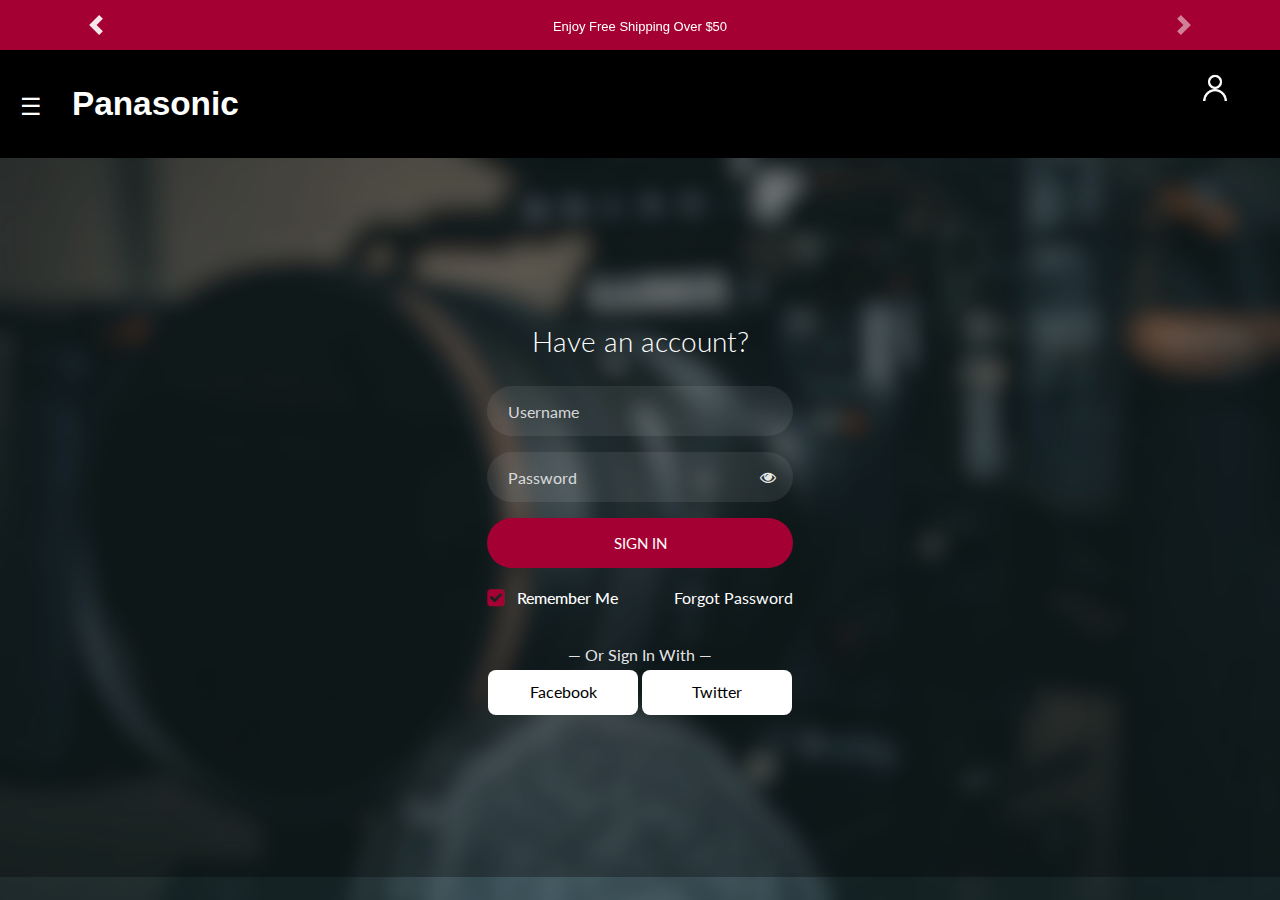
<file: eprojects 4-nov-23/login.html>
<!doctype html>
<html lang="en">

<head>
	<title>Login</title>
	<meta charset="utf-8">
	<meta name="viewport" content="width=device-width, initial-scale=1, shrink-to-fit=no">
	<link href="https://fonts.googleapis.com/css?family=Lato:300,400,700&display=swap" rel="stylesheet">
	<link rel="stylesheet" href="https://stackpath.bootstrapcdn.com/font-awesome/4.7.0/css/font-awesome.min.css">
	<link rel="stylesheet" href="login-style.css">
	<link rel="stylesheet" href="style.css">


</head>

<body class="img js-blur" style="background-image: url(images/tvbeats--dNCKf4zs3Y-unsplash.jpg);">

	<div id="carouselExampleControls" class="carousel slide" class="Slide" data-ride="carousel">
		<div class="carousel-inner">
			<div class="carousel-item active">
				<p>Enjoy Free Shipping Over $50</p>
			</div>
			<div class="carousel-item">
				<p>Save up to 50% on Panasonic True Wireless Earbuds + Free Shipping</p>
			</div>
		</div>

		<a class="carousel-control-prev" href="#carouselExampleControls" role="button" data-slide="prev">
			<span class="carousel-control-prev-icon" aria-hidden="true"></span>
			<span class="sr-only">Previous</span>
		</a>

		<a class="carousel-control-next" href="#carouselExampleControls" role="button" data-slide="next">
			<span class="carousel-control-next-icon" aria-hidden="true"></span>
			<span class="sr-only">Next</span>
		</a>

	</div>


	<div id="mySidenav" class="sidenav">

		<a href="javascript:void(0)" class="closebtn" onclick="closeNav()">&times;</a>

		<div class="dropdown nav-item" id="nav-slide">
			<a href="mountaineering.html" class="dropdown-toggle nav-link" type="button" id="dropdownMenuButton"
				data-toggle="dropdown"> Digital Cameras</a>
			<div class="dropdown-menu" id="slide-main">
				<a class="dropdown-item" href="G-Series.html">G Series</a>
				<a class="dropdown-item" href="S-Series.html">S Series</a>
				<a class="dropdown-item" href="Point&Camera.html">Points & Shoot</a>
			</div>
		</div>
        <a href="Lenses.html">Lenses</a>
        <a href="camcorders.html">Camcorders</a>
        <a href="Accesories.html">Accessories</a>
        <a href="contactus.html">Contact Us</a>
	</div>


	<div id="main">
		<h1>
			<span class="hamburger" style="cursor:pointer" onclick="openNav()">&#9776;</span>
			<a href="index.html" class="main-logo">Panasonic</a>
			<span class="search-icon"> <a href="login.html"> <img width="60%" src="images/icons8-user-16.png"> </a>
			</span>


		</h1>
	</div>



	<section class="ftco-section">
		<div class="container">

			<div class="row justify-content-center">
				<div class="col-md-6 col-lg-4">
					<div class="login-wrap p-0">
						<h3 class="mb-4 text-center">Have an account?</h3>
						<form action="#" class="signin-form">
							<div class="form-group">
								<input type="text" class="form-control" placeholder="Username" required>
							</div>
							<div class="form-group">
								<input id="password-field" type="password" class="form-control" placeholder="Password"
									required>
								<span toggle="#password-field"
									class="fa fa-fw fa-eye field-icon toggle-password"></span>
							</div>
							<div class="form-group">
								<button type="submit" class="form-control btn submit px-3"
									style="background-color: #a50034;;">Sign In</button>
							</div>
							<div class="form-group d-md-flex">
								<div class="w-50">
									<label class="checkbox-wrap checkbox-primary" style="color: white;">Remember Me
										<input type="checkbox" checked>
										<span class="checkmark"></span>
									</label>
								</div>
								<div class="w-50 text-md-right">
									<a href="#" style="color: white;">Forgot Password</a>
								</div>
							</div>
						</form>
						<p class="w-100 text-center">&mdash; Or Sign In With &mdash;</p>


						<div class="direct-acc">
							<button class="fb-btn">
								Facebook
							</button> 
							<button class="tw-btn">
								Twitter
							</button>
						</div>
						
					</div>
				</div>
			</div>
		</div>
	</section>

















	
	<script src="js/jquery.min.js"></script>
	<script src="js/popper.js"></script>
	<script src="js/bootstrap.min.js"></script>
	<script src="js/main.js"></script>

</body>

</html>

<script src="https://code.jquery.com/jquery-3.5.1.slim.min.js"
	integrity="sha384-DfXdz2htPH0lsSSs5nCTpuj/zy4C+OGpamoFVy38MVBnE+IbbVYUew+OrCXaRkfj"
	crossorigin="anonymous"></script>
<script src="https://cdn.jsdelivr.net/npm/bootstrap@4.5.3/dist/js/bootstrap.bundle.min.js"
	integrity="sha384-ho+j7jyWK8fNQe+A12Hb8AhRq26LrZ/JpcUGGOn+Y7RsweNrtN/tE3MoK7ZeZDyx"
	crossorigin="anonymous"></script>
<script src="https://cdn.jsdelivr.net/npm/popper.js@1.16.1/dist/umd/popper.min.js"
	integrity="sha384-9/reFTGAW83EW2RDu2S0VKaIzap3H66lZH81PoYlFhbGU+6BZp6G7niu735Sk7lN"
	crossorigin="anonymous"></script>
<script src="https://cdn.jsdelivr.net/npm/bootstrap@4.5.3/dist/js/bootstrap.min.js"
	integrity="sha384-w1Q4orYjBQndcko6MimVbzY0tgp4pWB4lZ7lr30WKz0vr/aWKhXdBNmNb5D92v7s"
	crossorigin="anonymous"></script>

<script>
	function openNav() {
		document.getElementById("mySidenav").style.width = "250px";
		document.getElementById("main").style.marginLeft = "250px";
		document.body.style.backgroundColor = "rgba(0,0,0,0.4)";
	}

	function closeNav() {
		document.getElementById("mySidenav").style.width = "0";
		document.getElementById("main").style.marginLeft = "0";
		document.body.style.backgroundColor = "white";
	}


	function openSearch() {
		document.getElementById("search-overlay").style.display = "block";
	}

	function closeSearch() {
		document.getElementById("search-overlay").style.display = "none";
	}


</script>
</file>
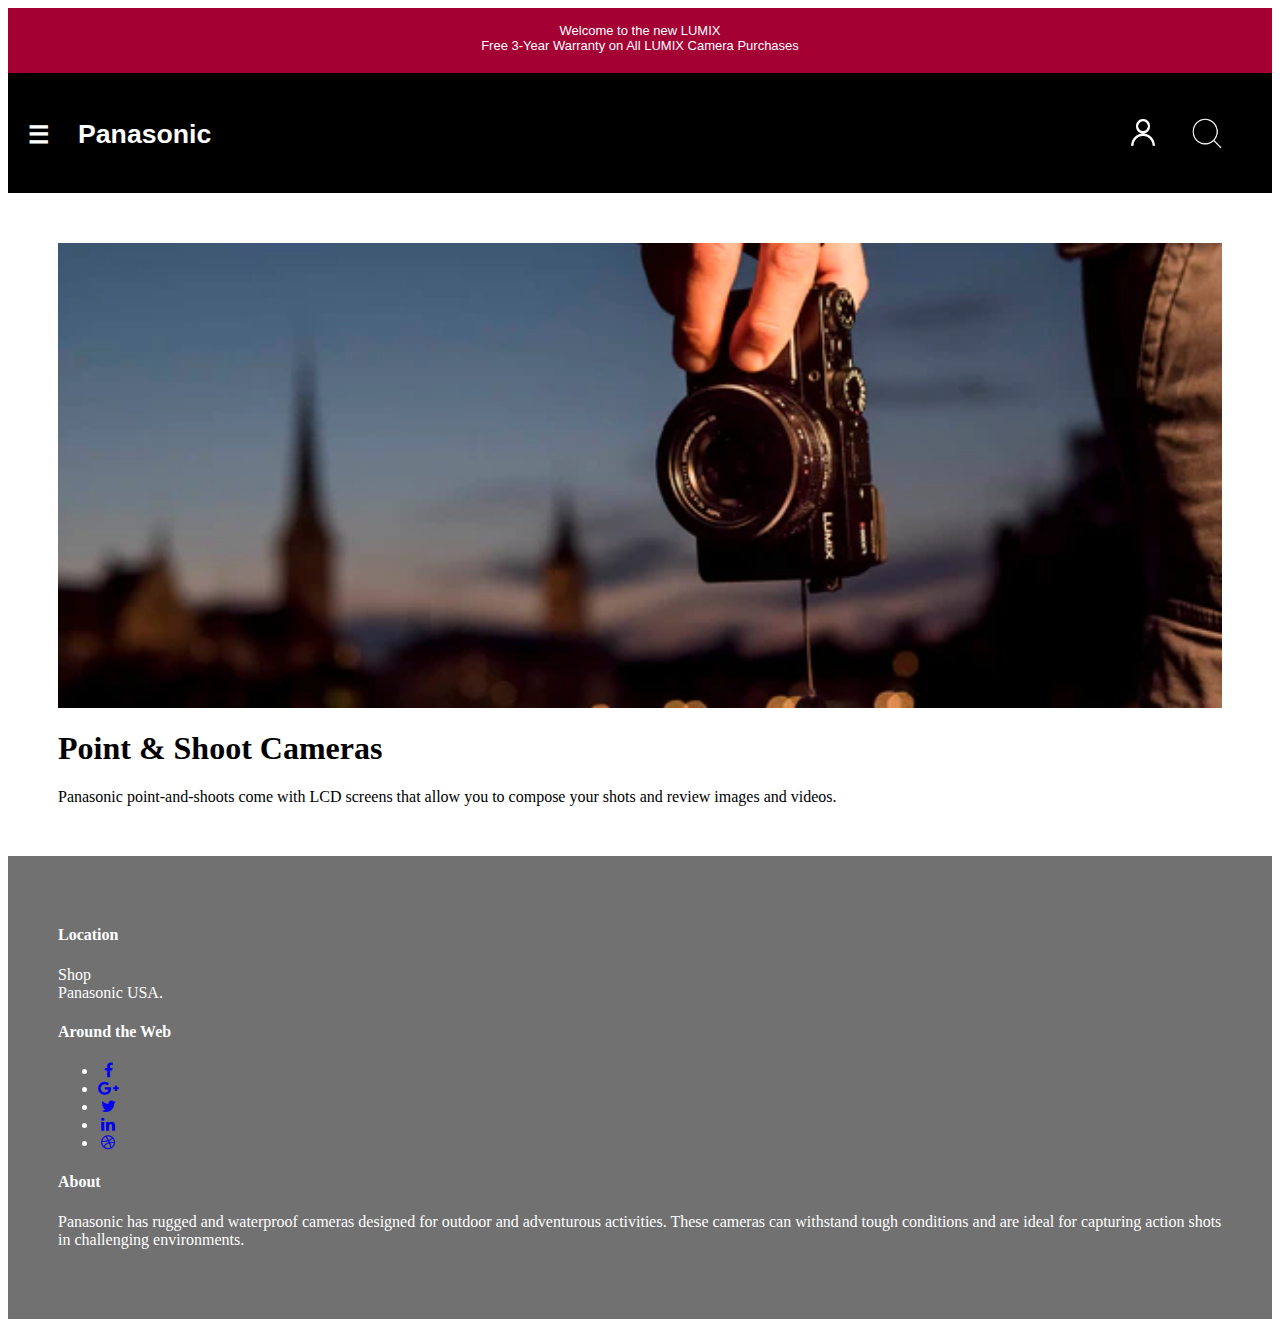
<file: eprojects 4-nov-23/Point&Camera.html>
<!DOCTYPE html>
<html lang="en">
<head>
    <meta charset="UTF-8">
    <meta name="viewport" content="width=device-width, initial-scale=1.0">
    <title>Point & Shoot Cameras</title>
    <link rel="icon" href="images/icon_logo-removebg-preview.png" type="image/x-icon">
    <link rel="stylesheet" href="style.css">
    <link rel="stylesheet" href="https://cdnjs.cloudflare.com/ajax/libs/font-awesome/4.7.0/css/font-awesome.min.css">
    <link rel="stylesheet" href="https://cdn.jsdelivr.net/npm/bootstrap@4.5.3/dist/css/bootstrap.min.css"
        integrity="sha384-TX8t27EcRE3e/ihU7zmQxVncDAy5uIKz4rEkgIXeMed4M0jlfIDPvg6uqKI2xXr2" crossorigin="anonymous">
</head>
<body>
    
    <div id="carouselExampleControls" class="carousel slide" class="Slide" data-ride="carousel">
        <div class="carousel-inner">
            <div class="carousel-item active">
                <p>Welcome to the new LUMIX</p>
            </div>
            <div class="carousel-item">
                <p>Free 3-Year Warranty on All LUMIX Camera Purchases</p>
            </div>
        </div>

        <a class="carousel-control-prev" href="#carouselExampleControls" role="button" data-slide="prev">
            <span class="carousel-control-prev-icon" aria-hidden="true"></span>
            <span class="sr-only">Previous</span>
        </a>

        <a class="carousel-control-next" href="#carouselExampleControls" role="button" data-slide="next">
            <span class="carousel-control-next-icon" aria-hidden="true"></span>
            <span class="sr-only">Next</span>
        </a>

    </div>


    <div id="mySidenav" class="sidenav">

        <a href="javascript:void(0)" class="closebtn" onclick="closeNav()">&times;</a>

        <div class="dropdown nav-item" id="nav-slide">
            <a href="mountaineering.html" class="dropdown-toggle nav-link" type="button" id="dropdownMenuButton"
                data-toggle="dropdown"> Digital Cameras</a>
            <div class="dropdown-menu" id="slide-main">
                <a class="dropdown-item" href="G-Series.html">G Series</a>
                <a class="dropdown-item" href="S-Series.html">S Series</a>
                <a class="dropdown-item" href="Point&Camera.html">Points & Shoot</a>
            </div>
        </div>
        <a href="Lenses.html">Lenses</a>
        <a href="camcorders.html">Camcorders</a>
        <a href="Accesories.html">Accessories</a>
        <a href="contactus.html">Contact Us</a>
    </div>


    <div id="main">
        <h1>
            <span class="hamburger" style="cursor:pointer" onclick="openNav()">&#9776;</span>
            <a href="index.html" class="main-logo">Panasonic</a>
            <span class="search-icon" onclick="openSearch()"><img width="60%" src="images/icons8-search-64.png"></span>

            <span class="search-icon"> <a href="login.html"> <img width="60%" src="images/icons8-user-16.png"> </a>
            </span>


        </h1>
    </div>

    <div id="search-overlay" class="overlay">
        <div class="search-container">
            <span class="close-icon" onclick="closeSearch()">&times;</span>
            <input class="search-input" type="text" name="search" placeholder="Search..">
        </div>
    </div>

    <div class="container-fluid">
        <div class="row">
            <div class="col-md-6">

                <img width="100%" src="cart images/cam3.webp">
            </div>

            <div class="col-md-6">
                <h1>Point & Shoot Cameras</h1>
                <p>Panasonic point-and-shoots come with LCD screens that allow you to compose your shots and review images and videos.</p>
            </div>
        </div>
    </div>








    <!-- Footer -->
    <footer class="footer text-center"
        style="background-color: #717171; padding-top: 20px; padding-bottom: 20px; color: white;">
        <div class="container-fluid">
            <div class="row">
                <div class="col-md-4">
                    <h4 class="text-uppercase mb-4">Location</h4>
                    <p class="lead mb-0">Shop
                        <br>Panasonic USA.
                    </p>
                </div>

                <div class="col-md-4">
                    <h4 class="text-uppercase mb-4">Around the Web</h4>
                    <ul class="list-inline mb-0">
                        <li class="list-inline-item">
                            <a class="btn btn-outline-light btn-social text-center rounded-circle"
                                href="https://www.facebook.com/Panasonic/">
                                <i class="fa fa-fw fa-facebook"></i>
                            </a>
                        </li>
                        <li class="list-inline-item">
                            <a class="btn btn-outline-light btn-social text-center rounded-circle"
                                href="https://www.google.com/search?q=panasonic+camera&oq=panasonic+c&aqs=chrome.0.69i59j69i57j0i512l3j69i60l3.4544j0j9&sourceid=chrome&ie=UTF-8">
                                <i class="fa fa-fw fa-google-plus"></i>
                            </a>
                        </li>
                        <li class="list-inline-item">
                            <a class="btn btn-outline-light btn-social text-center rounded-circle"
                                href="https://twitter.com/panasonic_mea?lang=en">
                                <i class="fa fa-fw fa-twitter"></i>
                            </a>
                        </li>
                        <li class="list-inline-item">
                            <a class="btn btn-outline-light btn-social text-center rounded-circle"
                                href="https://www.linkedin.com/company/panasonic/">
                                <i class="fa fa-fw fa-linkedin"></i>
                            </a>
                        </li>
                        <li class="list-inline-item">
                            <a class="btn btn-outline-light btn-social text-center rounded-circle"
                                href="https://dribbble.com/tags/panasonic?page=2">
                                <i class="fa fa-fw fa-dribbble"></i>
                            </a>
                        </li>
                    </ul>
                </div>



                <div class="col-md-4">
                    <h4 class="text-uppercase mb-4">About</h4>
                    <p class="lead mb-0">Panasonic has rugged and waterproof cameras designed for outdoor and
                        adventurous activities.
                        These cameras can withstand tough conditions and are ideal for capturing action shots in
                        challenging environments.
                </div>
            </div>
        </div>
    </footer>
















</body>
</html>

<script src="https://code.jquery.com/jquery-3.5.1.slim.min.js"
    integrity="sha384-DfXdz2htPH0lsSSs5nCTpuj/zy4C+OGpamoFVy38MVBnE+IbbVYUew+OrCXaRkfj"
    crossorigin="anonymous"></script>
<script src="https://cdn.jsdelivr.net/npm/bootstrap@4.5.3/dist/js/bootstrap.bundle.min.js"
    integrity="sha384-ho+j7jyWK8fNQe+A12Hb8AhRq26LrZ/JpcUGGOn+Y7RsweNrtN/tE3MoK7ZeZDyx"
    crossorigin="anonymous"></script>
<script src="https://cdn.jsdelivr.net/npm/popper.js@1.16.1/dist/umd/popper.min.js"
    integrity="sha384-9/reFTGAW83EW2RDu2S0VKaIzap3H66lZH81PoYlFhbGU+6BZp6G7niu735Sk7lN"
    crossorigin="anonymous"></script>
<script src="https://cdn.jsdelivr.net/npm/bootstrap@4.5.3/dist/js/bootstrap.min.js"
    integrity="sha384-w1Q4orYjBQndcko6MimVbzY0tgp4pWB4lZ7lr30WKz0vr/aWKhXdBNmNb5D92v7s"
    crossorigin="anonymous"></script>

<script>
    function openNav() {
        document.getElementById("mySidenav").style.width = "250px";
        document.getElementById("main").style.marginLeft = "250px";
        document.body.style.backgroundColor = "rgba(0,0,0,0.4)";
    }

    function closeNav() {
        document.getElementById("mySidenav").style.width = "0";
        document.getElementById("main").style.marginLeft = "0";
        document.body.style.backgroundColor = "white";
    }


    function openSearch() {
        document.getElementById("search-overlay").style.display = "block";
    }

    function closeSearch() {
        document.getElementById("search-overlay").style.display = "none";
    }




</script>



<script src="https://code.jquery.com/jquery-3.7.1.js" integrity="sha256-eKhayi8LEQwp4NKxN+CfCh+3qOVUtJn3QNZ0TciWLP4="
    crossorigin="anonymous"></script>

<script>


    $(document).ready(function () {
        $(".animated-element").addClass("animate");
    });
</file>
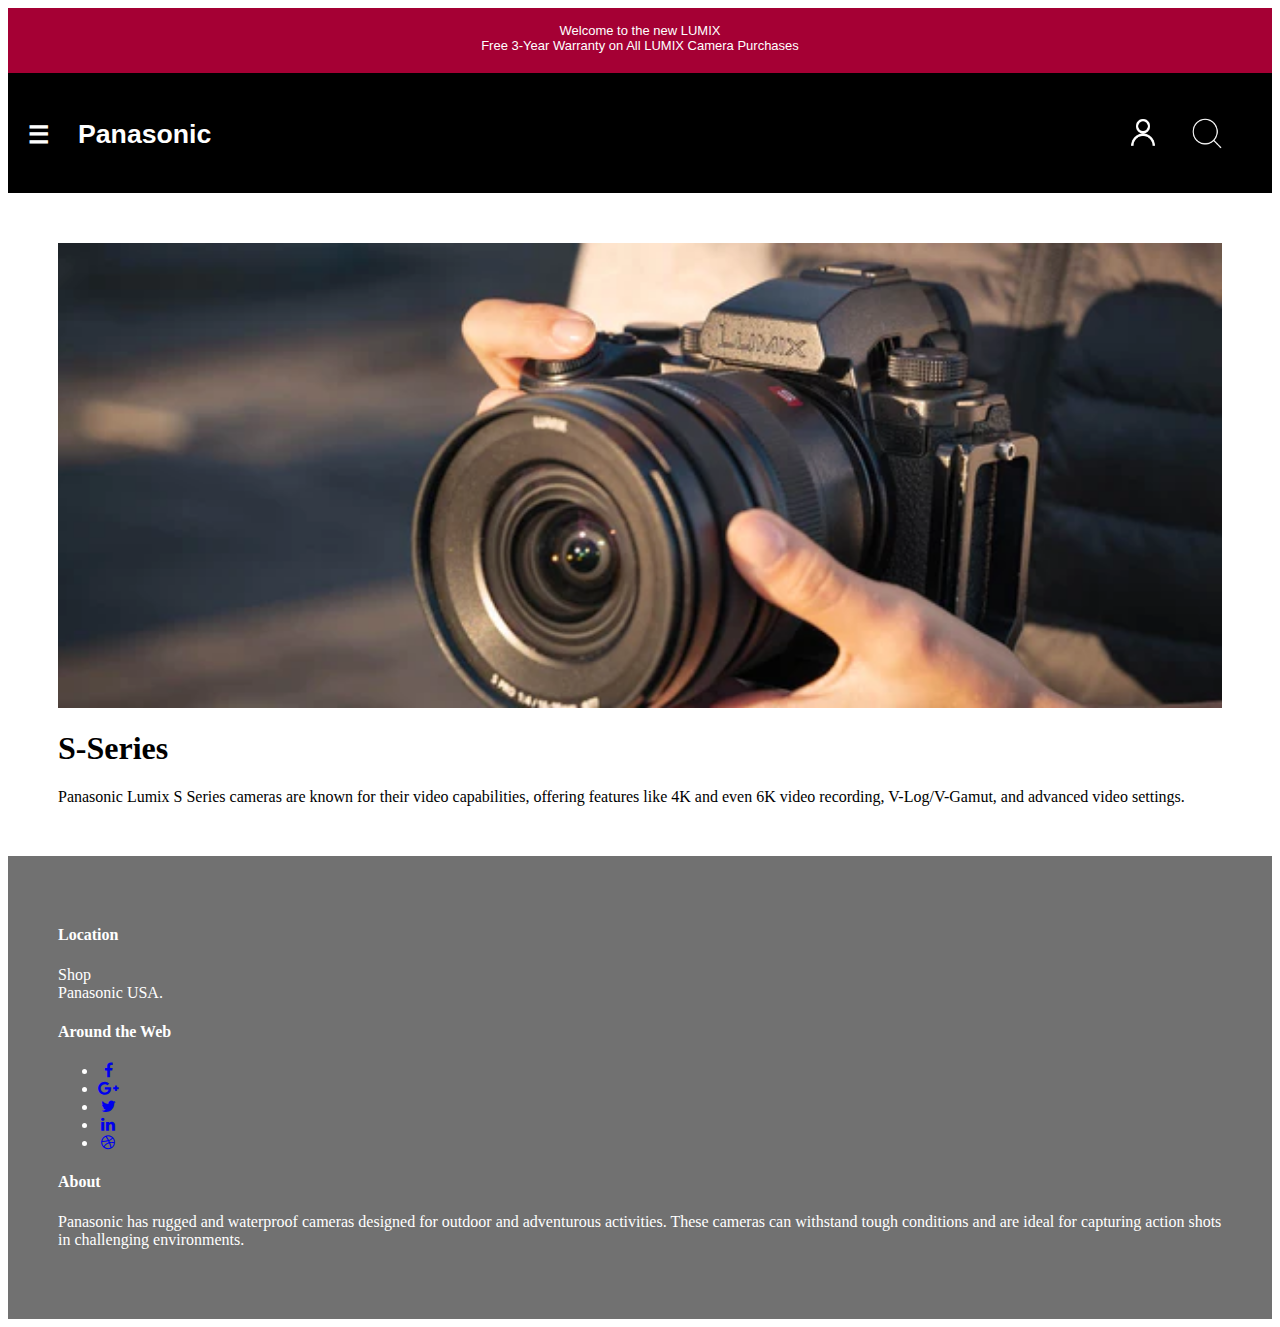
<file: eprojects 4-nov-23/S-Series.html>
<!DOCTYPE html>
<html lang="en">
<head>
    <meta charset="UTF-8">
    <meta name="viewport" content="width=device-width, initial-scale=1.0">
    <title>S-Series</title>
    <link rel="icon" href="images/icon_logo-removebg-preview.png" type="image/x-icon">
    <link rel="stylesheet" href="style.css">
    <link rel="stylesheet" href="https://cdnjs.cloudflare.com/ajax/libs/font-awesome/4.7.0/css/font-awesome.min.css">
    <link rel="stylesheet" href="https://cdn.jsdelivr.net/npm/bootstrap@4.5.3/dist/css/bootstrap.min.css"
        integrity="sha384-TX8t27EcRE3e/ihU7zmQxVncDAy5uIKz4rEkgIXeMed4M0jlfIDPvg6uqKI2xXr2" crossorigin="anonymous">
</head>
<body>
    
    <div id="carouselExampleControls" class="carousel slide" class="Slide" data-ride="carousel">
        <div class="carousel-inner">
            <div class="carousel-item active">
                <p>Welcome to the new LUMIX</p>
            </div>
            <div class="carousel-item">
                <p>Free 3-Year Warranty on All LUMIX Camera Purchases</p>
            </div>
        </div>

        <a class="carousel-control-prev" href="#carouselExampleControls" role="button" data-slide="prev">
            <span class="carousel-control-prev-icon" aria-hidden="true"></span>
            <span class="sr-only">Previous</span>
        </a>

        <a class="carousel-control-next" href="#carouselExampleControls" role="button" data-slide="next">
            <span class="carousel-control-next-icon" aria-hidden="true"></span>
            <span class="sr-only">Next</span>
        </a>

    </div>


    <div id="mySidenav" class="sidenav">

        <a href="javascript:void(0)" class="closebtn" onclick="closeNav()">&times;</a>

        <div class="dropdown nav-item" id="nav-slide">
            <a href="mountaineering.html" class="dropdown-toggle nav-link" type="button" id="dropdownMenuButton"
                data-toggle="dropdown"> Digital Cameras</a>
            <div class="dropdown-menu" id="slide-main">
                <a class="dropdown-item" href="G-Series.html">G Series</a>
                <a class="dropdown-item" href="S-Series.html">S Series</a>
                <a class="dropdown-item" href="Point&Camera.html">Points & Shoot</a>
            </div>
        </div>
        <a href="Lenses.html">Lenses</a>
        <a href="camcorders.html">Camcorders</a>
        <a href="Accesories.html">Accessories</a>
        <a href="contactus.html">Contact Us</a>
    </div>


    <div id="main">
        <h1>
            <span class="hamburger" style="cursor:pointer" onclick="openNav()">&#9776;</span>
            <a href="index.html" class="main-logo">Panasonic</a>
            <span class="search-icon" onclick="openSearch()"><img width="60%" src="images/icons8-search-64.png"></span>

            <span class="search-icon"> <a href="login.html"> <img width="60%" src="images/icons8-user-16.png"> </a>
            </span>


        </h1>
    </div>

    <div id="search-overlay" class="overlay">
        <div class="search-container">
            <span class="close-icon" onclick="closeSearch()">&times;</span>
            <input class="search-input" type="text" name="search" placeholder="Search..">
        </div>
    </div>

    <div class="container-fluid">
        <div class="row">
            <div class="col-md-6">

                <img width="100%" src="cart images/cam2.webp">
            </div>

            <div class="col-md-6">
                <h1>S-Series</h1>
                <p>Panasonic Lumix S Series cameras are known for their video capabilities, offering features like 4K and even 6K video recording, V-Log/V-Gamut, and advanced video settings.</p>
            </div>
        </div>
    </div>







    <!-- Footer -->
    <footer class="footer text-center"
        style="background-color: #717171; padding-top: 20px; padding-bottom: 20px; color: white;">
        <div class="container-fluid">
            <div class="row">
                <div class="col-md-4">
                    <h4 class="text-uppercase mb-4">Location</h4>
                    <p class="lead mb-0">Shop
                        <br>Panasonic USA.
                    </p>
                </div>

                <div class="col-md-4">
                    <h4 class="text-uppercase mb-4">Around the Web</h4>
                    <ul class="list-inline mb-0">
                        <li class="list-inline-item">
                            <a class="btn btn-outline-light btn-social text-center rounded-circle"
                                href="https://www.facebook.com/Panasonic/">
                                <i class="fa fa-fw fa-facebook"></i>
                            </a>
                        </li>
                        <li class="list-inline-item">
                            <a class="btn btn-outline-light btn-social text-center rounded-circle"
                                href="https://www.google.com/search?q=panasonic+camera&oq=panasonic+c&aqs=chrome.0.69i59j69i57j0i512l3j69i60l3.4544j0j9&sourceid=chrome&ie=UTF-8">
                                <i class="fa fa-fw fa-google-plus"></i>
                            </a>
                        </li>
                        <li class="list-inline-item">
                            <a class="btn btn-outline-light btn-social text-center rounded-circle"
                                href="https://twitter.com/panasonic_mea?lang=en">
                                <i class="fa fa-fw fa-twitter"></i>
                            </a>
                        </li>
                        <li class="list-inline-item">
                            <a class="btn btn-outline-light btn-social text-center rounded-circle"
                                href="https://www.linkedin.com/company/panasonic/">
                                <i class="fa fa-fw fa-linkedin"></i>
                            </a>
                        </li>
                        <li class="list-inline-item">
                            <a class="btn btn-outline-light btn-social text-center rounded-circle"
                                href="https://dribbble.com/tags/panasonic?page=2">
                                <i class="fa fa-fw fa-dribbble"></i>
                            </a>
                        </li>
                    </ul>
                </div>



                <div class="col-md-4">
                    <h4 class="text-uppercase mb-4">About</h4>
                    <p class="lead mb-0">Panasonic has rugged and waterproof cameras designed for outdoor and
                        adventurous activities.
                        These cameras can withstand tough conditions and are ideal for capturing action shots in
                        challenging environments.
                </div>
            </div>
        </div>
    </footer>




</body>
</html>

<script src="https://code.jquery.com/jquery-3.5.1.slim.min.js"
    integrity="sha384-DfXdz2htPH0lsSSs5nCTpuj/zy4C+OGpamoFVy38MVBnE+IbbVYUew+OrCXaRkfj"
    crossorigin="anonymous"></script>
<script src="https://cdn.jsdelivr.net/npm/bootstrap@4.5.3/dist/js/bootstrap.bundle.min.js"
    integrity="sha384-ho+j7jyWK8fNQe+A12Hb8AhRq26LrZ/JpcUGGOn+Y7RsweNrtN/tE3MoK7ZeZDyx"
    crossorigin="anonymous"></script>
<script src="https://cdn.jsdelivr.net/npm/popper.js@1.16.1/dist/umd/popper.min.js"
    integrity="sha384-9/reFTGAW83EW2RDu2S0VKaIzap3H66lZH81PoYlFhbGU+6BZp6G7niu735Sk7lN"
    crossorigin="anonymous"></script>
<script src="https://cdn.jsdelivr.net/npm/bootstrap@4.5.3/dist/js/bootstrap.min.js"
    integrity="sha384-w1Q4orYjBQndcko6MimVbzY0tgp4pWB4lZ7lr30WKz0vr/aWKhXdBNmNb5D92v7s"
    crossorigin="anonymous"></script>

<script>
    function openNav() {
        document.getElementById("mySidenav").style.width = "250px";
        document.getElementById("main").style.marginLeft = "250px";
        document.body.style.backgroundColor = "rgba(0,0,0,0.4)";
    }

    function closeNav() {
        document.getElementById("mySidenav").style.width = "0";
        document.getElementById("main").style.marginLeft = "0";
        document.body.style.backgroundColor = "white";
    }


    function openSearch() {
        document.getElementById("search-overlay").style.display = "block";
    }

    function closeSearch() {
        document.getElementById("search-overlay").style.display = "none";
    }




</script>



<script src="https://code.jquery.com/jquery-3.7.1.js" integrity="sha256-eKhayi8LEQwp4NKxN+CfCh+3qOVUtJn3QNZ0TciWLP4="
    crossorigin="anonymous"></script>

<script>


    $(document).ready(function () {
        $(".animated-element").addClass("animate");
    });
</file>
<file: eprojects 4-nov-23/style.css>
.slide {
  background-color: #a50034;
  color: white;
  font-family: Arial, Helvetica, sans-serif;
  font-size: small;
  text-align: center;
  height: 50px;
  padding-top: 15px;
}





.sidenav {
  height: 100%;
  width: 0;
  position: fixed;
  z-index: 1;
  top: 0;
  left: 0;
  background-color: black;
  overflow-x: hidden;
  transition: 0.5s;
  padding-top: 60px;
}



.sidenav a {
  padding: 8px 8px 8px 32px;
  text-decoration: none;
  font-size: 25px;
  color: #818181;
  display: block;
  transition: 0.3s;
}

.sidenav a:hover {
  color: #f1f1f1;
}

.sidenav .closebtn {
  position: absolute;
  top: 0;
  right: 25px;
  font-size: 36px;
  margin-left: 50px;
}

#main {
  transition: margin-left .5s;
  padding: 16px;
  background-color: black;
}

.hamburger {
  color: white;
}


.main-logo {
  font-family: Arial, Helvetica, sans-serif;
  font-weight: bolder;
  color: white;
  font-size: smaller;
  text-decoration: none;


}

.main-logo:hover {
  text-decoration: none;
  color: white;
}



@media screen and (max-height: 450px) {
  .sidenav {
    padding-top: 15px;
  }

  .sidenav a {
    font-size: 18px;
  }
}





#main {
  background-color: black;
  color: #fff;
  padding: 20px;
}

.hamburger {
  font-size: 24px;
  margin-right: 20px;
}

.main-logo {
  color: #fff;
  text-decoration: none;
}

.search-icon {
  cursor: pointer;
  float: right;
}


.overlay {
  display: none;
  position: fixed;
  top: 0;
  left: 0;
  width: 100%;
  height: 100%;
  background-color: rgba(0, 0, 0, 0.7);
  z-index: 1;
}

.search-container {
  position: absolute;
  top: 50%;
  left: 50%;
  transform: translate(-50%, -50%);
  background-color: #fff;
  padding: 20px;
  border-radius: 5px;
  box-shadow: 0 4px 8px 0 rgba(0, 0, 0, 0.2);
}

.close-icon {
  position: absolute;
  top: 0;
  right: 0;
  font-size: 30px;
  cursor: pointer;
}

.search-input {
  width: 100%;
  padding: 10px;
  border: 1px solid #ccc;
  border-radius: 5px;
  font-size: 16px;
}


.user-login-icon {
  color: white;
}




.row {
  margin: 50px;
}




.animated-element {
  opacity: 0;
  transform: translateX(-100px);
  transition: opacity 2s, transform 1s;
}

.animated-element.animate {
  opacity: 1;
  transform: translateX(0);
}



.image-container {
  position: relative;
}


.series-img{
  border-radius: 5px;
}

img {
  max-width: 100%;
  height: auto;
  display: block;
}

.text-overlay {
  position: absolute;
  top: 50%;
  left: 50%;
  transform: translate(-50%, -50%);
  color: #fff;
  padding: 10px;
  font-size: 24px;
  text-align: center;
  font-family: Arial, Helvetica, sans-serif;
  cursor: pointer;
}

p {
  margin: 0;
}





.text-overlay:hover{
  font-size: 28px;
}
</file>
